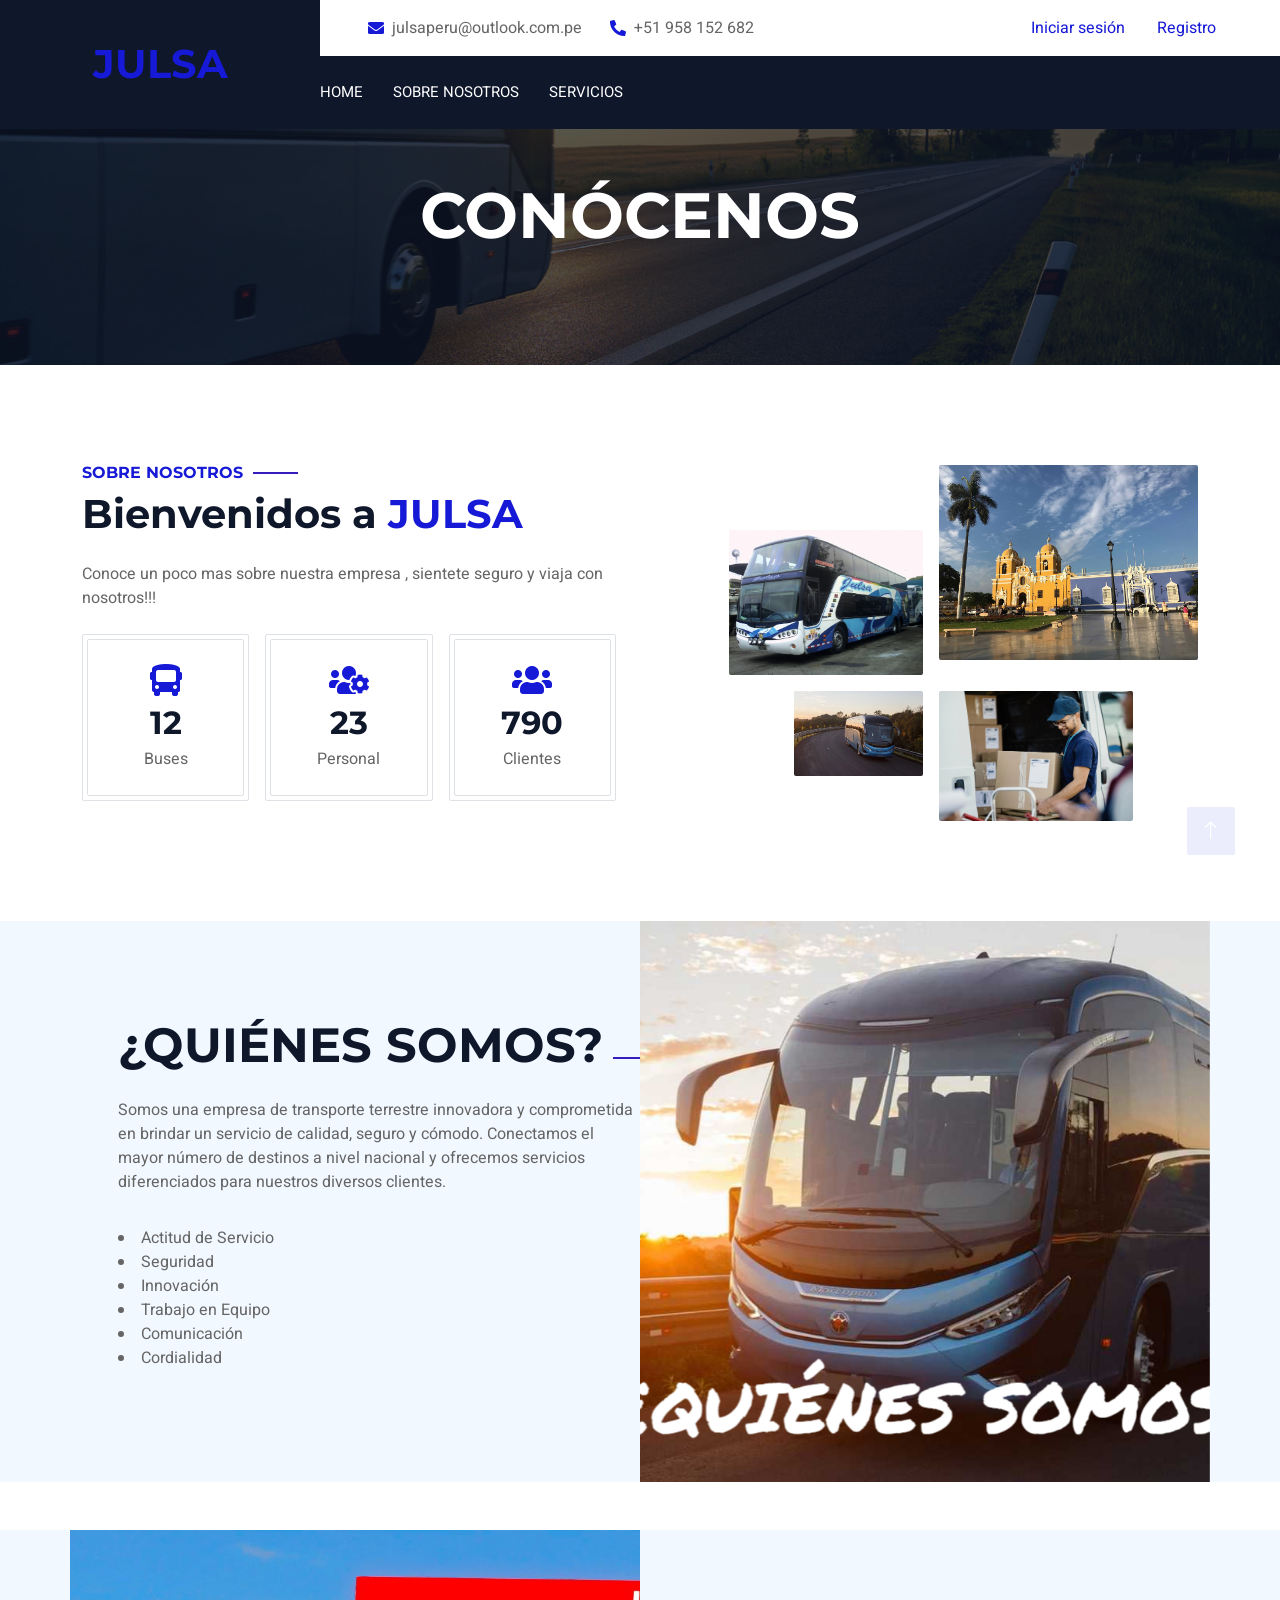
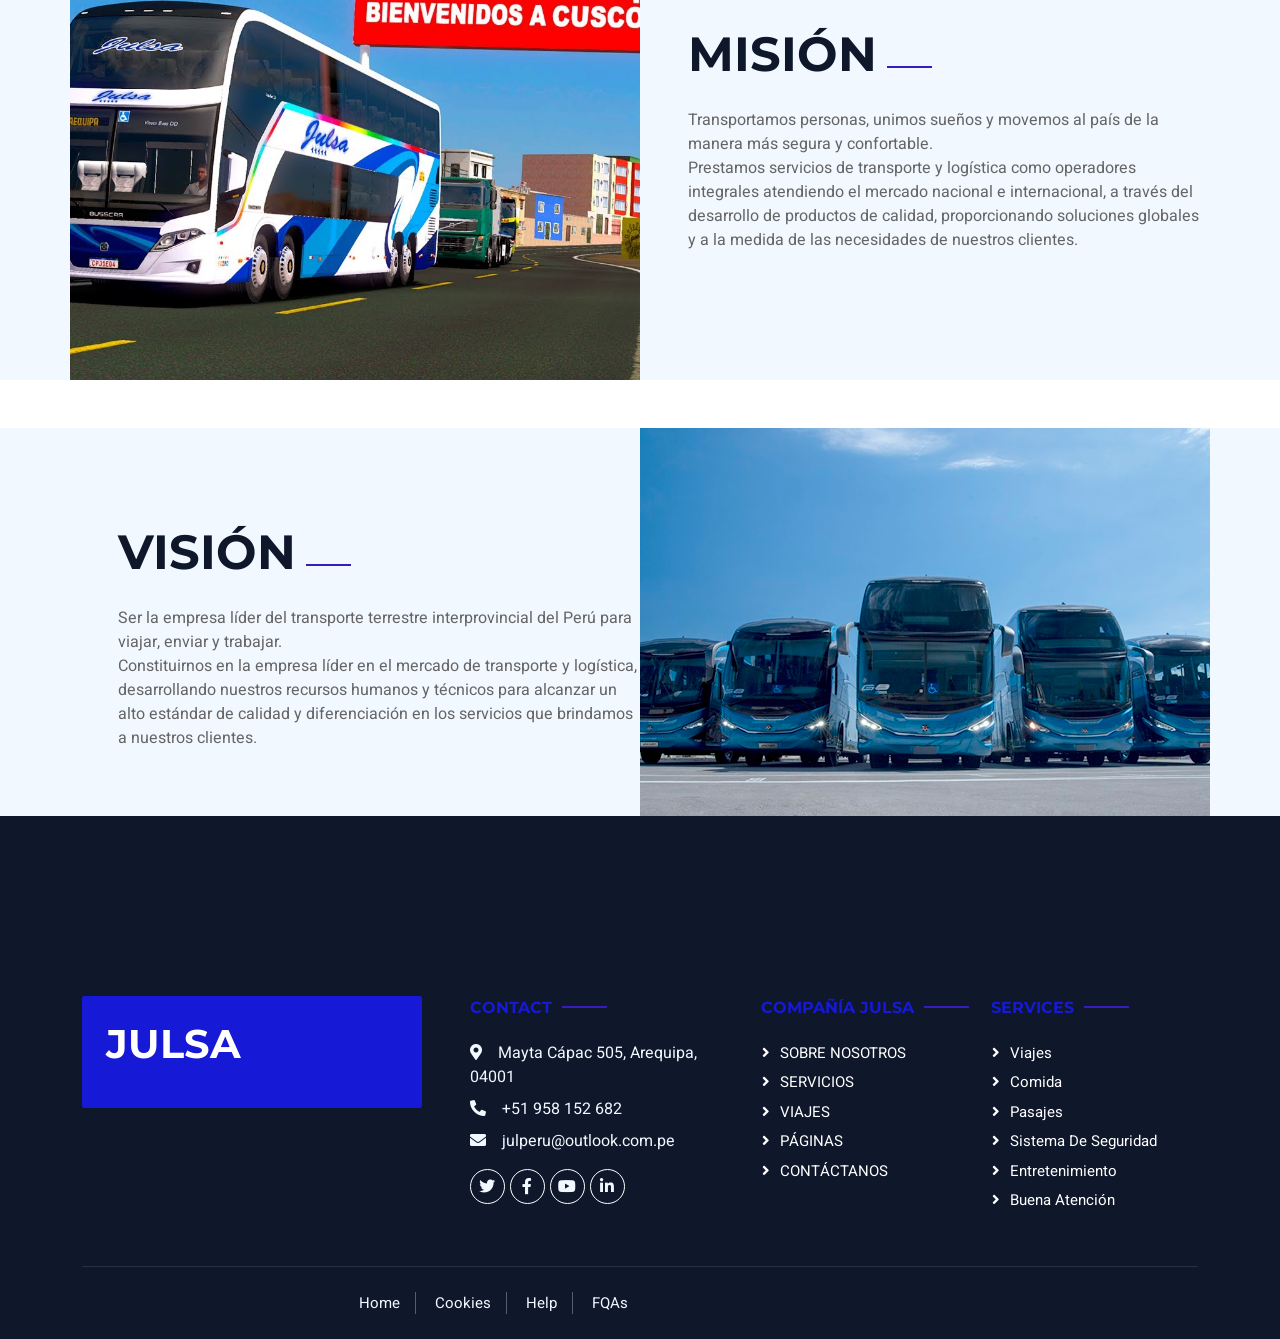
<file: about.html>
<!DOCTYPE html>
<html lang="en">

<head>
    <meta charset="utf-8">
    <title>Julsa - Empresa de Transportes</title>
    <meta content="width=device-width, initial-scale=1.0" name="viewport">
    <meta content="" name="keywords">
    <meta content="" name="description">

    <!-- Favicon -->
    <link href="img/favicon.ico" rel="icon">

    <!-- Google Web Fonts -->
    <link rel="preconnect" href="https://fonts.googleapis.com">
    <link rel="preconnect" href="https://fonts.gstatic.com" crossorigin>
    <link
        href="https://fonts.googleapis.com/css2?family=Heebo:wght@400;500;600;700&family=Montserrat:wght@400;500;600;700&display=swap"
        rel="stylesheet">

    <!-- Icon Font Stylesheet -->
    <link href="https://cdnjs.cloudflare.com/ajax/libs/font-awesome/5.10.0/css/all.min.css" rel="stylesheet">
    <link href="https://cdn.jsdelivr.net/npm/bootstrap-icons@1.4.1/font/bootstrap-icons.css" rel="stylesheet">

    <!-- Libraries Stylesheet -->
    <link href="lib/animate/animate.min.css" rel="stylesheet">
    <link href="lib/owlcarousel/assets/owl.carousel.min.css" rel="stylesheet">
    <link href="lib/tempusdominus/css/tempusdominus-bootstrap-4.min.css" rel="stylesheet" />

    <!-- Customized Bootstrap Stylesheet -->
    <link href="css/bootstrap.min.css" rel="stylesheet">

    <!-- Template Stylesheet -->
    <link href="css/style.css" rel="stylesheet">
</head>

<body>
    <div class="container-xxl bg-white p-0">
        <!-- Spinner Start -->
        <div id="spinner"
            class="show bg-white position-fixed translate-middle w-100 vh-100 top-50 start-50 d-flex align-items-center justify-content-center">
            <div class="spinner-border text-primary" style="width: 3rem; height: 3rem;" role="status">
                <span class="sr-only">Loading...</span>
            </div>
        </div>
        <!-- Spinner End -->

        <!-- Header Start -->
        <div class="container-fluid bg-dark px-0">
            <div class="row gx-0">
                <div class="col-lg-3 bg-dark d-none d-lg-block">
                    <a href="index.html"
                        class="navbar-brand w-100 h-100 m-0 p-0 d-flex align-items-center justify-content-center">
                        <h1 class="m-0 text-primary text-uppercase">Julsa</h1>
                    </a>
                </div>
                <div class="col-lg-9">
                    <div class="row gx-0 bg-white d-none d-lg-flex">
                        <div class="col-lg-7 px-5 text-start">
                            <div class="h-100 d-inline-flex align-items-center py-2 me-4">
                                <i class="fa fa-envelope text-primary me-2"></i>
                                <p class="mb-0">julsaperu@outlook.com.pe</p>
                            </div>
                            <div class="h-100 d-inline-flex align-items-center py-2">
                                <i class="fa fa-phone-alt text-primary me-2"></i>
                                <p class="mb-0">+51 958 152 682</p>
                            </div>
                        </div>
                        <div class="col-lg-5 px-5 text-end">
                            <div class="d-inline-flex align-items-center py-2">
                                <a href="login.html" class="nav-item nav-link">Iniciar sesión</a>
                                <a href="register.html" class="nav-item nav-link">Registro</a>
                            </div>
                        </div>
                    </div>
                    <nav class="navbar navbar-expand-lg bg-dark navbar-dark p-3 p-lg-0">
                        <a href="index.html" class="navbar-brand d-block d-lg-none">
                            <h1 class="m-0 text-primary text-uppercase">Julsa</h1>
                        </a>
                        <button type="button" class="navbar-toggler" data-bs-toggle="collapse"
                            data-bs-target="#navbarCollapse">
                            <span class="navbar-toggler-icon"></span>
                        </button>
                        <div class="collapse navbar-collapse justify-content-between" id="navbarCollapse">
                            <div class="navbar-nav mr-auto py-0">
                                <a href="index.html" class="nav-item nav-link ">Home</a>
                                <a href="about.html" class="nav-item nav-link">Sobre nosotros</a>
                                <a href="service.html" class="nav-item nav-link">Servicios</a>
                                
                            </div>

                        </div>
                    </nav>
                </div>
            </div>
        </div>
        <!-- Header End -->


        <!-- Page Header Start -->
        <div class="container-fluid page-header mb-5 p-0" style="background-image: url(img/carousel-1.jpg);">
            <div class="container-fluid page-header-inner py-5">
                <div class="container text-center pb-5">
                    <h1 class="display-3 text-white mb-3 animated slideInDown">CONÓCENOS</h1>
                    <nav aria-label="breadcrumb">
                     
                    </nav>
                </div>
            </div>
        </div>
        <!-- Page Header End -->

        <!-- About Start -->
        <div class="container-xxl py-5">
            <div class="container">
                <div class="row g-5 align-items-center">
                    <div class="col-lg-6">
                        <h6 class="section-title text-start text-primary text-uppercase">Sobre nosotros</h6>
                        <h1 class="mb-4">Bienvenidos a <span class="text-primary text-uppercase">Julsa</span></h1>
                        <p class="mb-4">Conoce un poco mas sobre nuestra empresa , sientete seguro y viaja con
                            nosotros!!!</p>
                        <div class="row g-3 pb-4">
                            <div class="col-sm-4 wow fadeIn" data-wow-delay="0.1s">
                                <div class="border rounded p-1">
                                    <div class="border rounded text-center p-4">
                                        <i class="fa fa-bus fa-2x text-primary mb-2"></i>
                                        <h2 class="mb-1" data-toggle="counter-up">18</h2>
                                        <p class="mb-0">Buses</p>
                                    </div>
                                </div>
                            </div>
                            <div class="col-sm-4 wow fadeIn" data-wow-delay="0.3s">
                                <div class="border rounded p-1">
                                    <div class="border rounded text-center p-4">
                                        <i class="fa fa-users-cog fa-2x text-primary mb-2"></i>
                                        <h2 class="mb-1" data-toggle="counter-up">36</h2>
                                        <p class="mb-0">Personal</p>
                                    </div>
                                </div>
                            </div>
                            <div class="col-sm-4 wow fadeIn" data-wow-delay="0.5s">
                                <div class="border rounded p-1">
                                    <div class="border rounded text-center p-4">
                                        <i class="fa fa-users fa-2x text-primary mb-2"></i>
                                        <h2 class="mb-1" data-toggle="counter-up">1234</h2>
                                        <p class="mb-0">Clientes</p>
                                    </div>
                                </div>
                            </div>
                        </div>

                    </div>
                    <div class="col-lg-6">
                        <div class="row g-3">
                            <div class="col-6 text-end">
                                <img class="img-fluid rounded w-75 wow zoomIn" data-wow-delay="0.1s"
                                    src="img/julsa1.jpg" style="margin-top: 25%;">
                            </div>
                            <div class="col-6 text-start">
                                <img class="img-fluid rounded w-100 wow zoomIn" data-wow-delay="0.3s"
                                    src="img/about-3.jpg">
                            </div>
                            <div class="col-6 text-end">
                                <img class="img-fluid rounded w-50 wow zoomIn" data-wow-delay="0.5s"
                                    src="img/julsa3.jpg">
                            </div>
                            <div class="col-6 text-start">
                                <img class="img-fluid rounded w-75 wow zoomIn" data-wow-delay="0.7s"
                                    src="img/julsa4.jpg">
                            </div>
                        </div>
                    </div>
                </div>
            </div>
        </div>
        <!-- About End -->


        <!-- Quote Start -->
        <div class="container-fluid bg-light overflow-hidden my-5 px-lg-0">
            <div class="container quote px-lg-0">
                <div class="row g-0 mx-lg-0">

                    <div class="col-lg-6 quote-text py-5 wow fadeIn" data-wow-delay="0.5s">
                        <div class="p-lg-5 pe-lg-0">
                            <div class="section-title text-start">
                                <h1 class="display-5 mb-4">¿QUIÉNES SOMOS?</h1>
                            </div>
                            <p class="mb-4 pb-2">Somos una empresa de transporte terrestre innovadora y comprometida en
                                brindar un servicio de calidad, seguro y cómodo.
                                Conectamos el mayor número de destinos a nivel nacional y ofrecemos servicios
                                diferenciados para nuestros diversos clientes.
                                <li>Actitud de Servicio</li>
                                <li>Seguridad</li>
                                <li>Innovación</li>
                                <li>Trabajo en Equipo</li>
                                <li>Comunicación</li>
                                <li>Cordialidad</li>
                            </p>

                        </div>
                    </div>
                    <div class="col-lg-6 ps-lg-0" style="min-height: 400px;">
                        <div class="position-relative h-100">
                            <img class="position-absolute img-fluid w-100 h-100" src="img/quienes.png"
                                style="object-fit: cover;" alt="">
                        </div>
                    </div>
                </div>
            </div>
        </div>
        <!-- Quote End -->

        <!-- Quote Start -->
        <div class="container-fluid bg-light overflow-hidden my-5 px-lg-0">
            <div class="container quote px-lg-0">
                <div class="row g-0 mx-lg-0">
                    <div class="col-lg-6 ps-lg-0" style="min-height: 400px;">
                        <div class="position-relative h-100">
                            <img class="position-absolute img-fluid w-100 h-100" src="img/MISION.jpg" style="object-fit: cover;"
                                alt="">
                        </div>
                    </div>
                    <div class="col-lg-6 quote-text py-5 wow fadeIn" data-wow-delay="0.5s">
                        <div class="p-lg-5 pe-lg-0">
                            <div class="section-title text-start">
                                <h1 class="display-5 mb-4">MISIÓN</h1>
                            </div>
                            <p class="mb-4 pb-2">Transportamos personas, unimos sueños y movemos al país de la manera
                                más segura y confortable.</br>
                                Prestamos servicios de transporte y logística como operadores integrales atendiendo el
                                mercado nacional e internacional,
                                a través del desarrollo de productos de calidad, proporcionando soluciones globales y a
                                la medida de las necesidades de nuestros clientes.

                            </p>

                        </div>
                    </div>
                </div>
            </div>
        </div>
        <!-- Quote End -->

        <!-- Quote Start -->
        <div class="container-fluid bg-light overflow-hidden my-5 px-lg-0">
            <div class="container quote px-lg-0">
                <div class="row g-0 mx-lg-0">

                    <div class="col-lg-6 quote-text py-5 wow fadeIn" data-wow-delay="0.5s">
                        <div class="p-lg-5 pe-lg-0">
                            <div class="section-title text-start">
                                <h1 class="display-5 mb-4">VISIÓN</h1>
                            </div>
                            <p class="mb-4 pb-2">Ser la empresa líder del transporte terrestre interprovincial del Perú
                                para viajar, enviar y trabajar.</br>
                                Constituirnos en la empresa líder en el mercado de transporte y logística, desarrollando
                                nuestros recursos humanos y técnicos
                                para alcanzar un alto estándar de calidad y diferenciación en los servicios que
                                brindamos a nuestros clientes.</p>

                            </p>

                        </div>
                    </div>
                    <div class="col-lg-6 ps-lg-0" style="min-height: 400px;">
                        <div class="position-relative h-100">
                            <img class="position-absolute img-fluid w-100 h-100" src="img/VISION.jpg"
                                style="object-fit: cover;" alt="">
                        </div>
                    </div>
                </div>
            </div>
        </div>
        <!-- Quote End -->


        <!-- Footer Start -->
        <div class="container-fluid bg-dark text-light footer wow fadeIn" data-wow-delay="0.1s">
            <div class="container pb-5">
                <div class="row g-5">
                    <div class="col-md-6 col-lg-4">
                        <div class="bg-primary rounded p-4">
                            <a href="index.html"><h1 class="text-white text-uppercase mb-3">Julsa</h1></a>
                        </div>
                    </div>
                    <div class="col-md-6 col-lg-3">
                        <h6 class="section-title text-start text-primary text-uppercase mb-4">Contact</h6>
                        <p class="mb-2"><i class="fa fa-map-marker-alt me-3"></i>Mayta Cápac 505, Arequipa, 04001</p>
                        <p class="mb-2"><i class="fa fa-phone-alt me-3"></i>+51 958 152 682</p>
                        <p class="mb-2"><i class="fa fa-envelope me-3"></i>julperu@outlook.com.pe</p>
                        <div class="d-flex pt-2">
                            <a class="btn btn-outline-light btn-social" href=""><i class="fab fa-twitter"></i></a>
                            <a class="btn btn-outline-light btn-social" href=""><i class="fab fa-facebook-f"></i></a>
                            <a class="btn btn-outline-light btn-social" href=""><i class="fab fa-youtube"></i></a>
                            <a class="btn btn-outline-light btn-social" href=""><i class="fab fa-linkedin-in"></i></a>
                        </div>
                    </div>
                    <div class="col-lg-5 col-md-12">
                        <div class="row gy-5 g-4">
                            <div class="col-md-6">
                                <h6 class="section-title text-start text-primary text-uppercase mb-4">Compañía Julsa</h6>
                                <a class="btn btn-link" href="">SOBRE NOSOTROS</a>
                                <a class="btn btn-link" href="">SERVICIOS</a>
                                <a class="btn btn-link" href="">VIAJES</a>
                                <a class="btn btn-link" href="">PÁGINAS</a>
                                <a class="btn btn-link" href="">CONTÁCTANOS</a>
                            </div>
                            <div class="col-md-6">
                                <h6 class="section-title text-start text-primary text-uppercase mb-4">Services</h6>
                                <a class="btn btn-link" href="">Viajes</a>
                                <a class="btn btn-link" href="">Comida</a>
                                <a class="btn btn-link" href="">Pasajes</a>
                                <a class="btn btn-link" href="">Sistema de seguridad</a>
                                <a class="btn btn-link" href="">Entretenimiento</a>
                                <a class="btn btn-link" href="">Buena atención</a>
                            </div>
                        </div>
                    </div>
                </div>
            </div>
            <div class="container">
                <div class="copyright">
                    <div class="row">
                        <!---<div class="col-md-6 text-center text-md-start mb-3 mb-md-0">
                            &copy; <a class="border-bottom" href="#">Your Site Name</a>, All Right Reserved. 
							
							<-- This template is free as long as you keep the footer author’s credit link/attribution link/backlink. If you'd like to use the template without the footer author’s credit link/attribution link/backlink, you can purchase the Credit Removal License from "https://htmlcodex.com/credit-removal". Thank you for your support. ->
							Designed By <a class="border-bottom" href="https://htmlcodex.com">HTML Codex</a>
                            <br>Distributed By: <a class="border-bottom" href="https://themewagon.com" target="_blank">ThemeWagon</a>
                        </div>--->
                        <div class="col-md-6 text-center text-md-end">
                            <div class="footer-menu">
                                <a href="">Home</a>
                                <a href="">Cookies</a>
                                <a href="">Help</a>
                                <a href="">FQAs</a>
                            </div>
                        </div>
                    </div>
                </div>
            </div>
        </div>
        <!-- Footer End -->


        <!-- Back to Top -->
        <a href="#" class="btn btn-lg btn-primary btn-lg-square back-to-top"><i class="bi bi-arrow-up"></i></a>
    </div>

    <!-- JavaScript Libraries -->
    <script src="https://code.jquery.com/jquery-3.4.1.min.js"></script>
    <script src="https://cdn.jsdelivr.net/npm/bootstrap@5.0.0/dist/js/bootstrap.bundle.min.js"></script>
    <script src="lib/wow/wow.min.js"></script>
    <script src="lib/easing/easing.min.js"></script>
    <script src="lib/waypoints/waypoints.min.js"></script>
    <script src="lib/counterup/counterup.min.js"></script>
    <script src="lib/owlcarousel/owl.carousel.min.js"></script>
    <script src="lib/tempusdominus/js/moment.min.js"></script>
    <script src="lib/tempusdominus/js/moment-timezone.min.js"></script>
    <script src="lib/tempusdominus/js/tempusdominus-bootstrap-4.min.js"></script>

    <!-- Template Javascript -->
    <script src="js/main.js"></script>
</body>

</html>
</file>
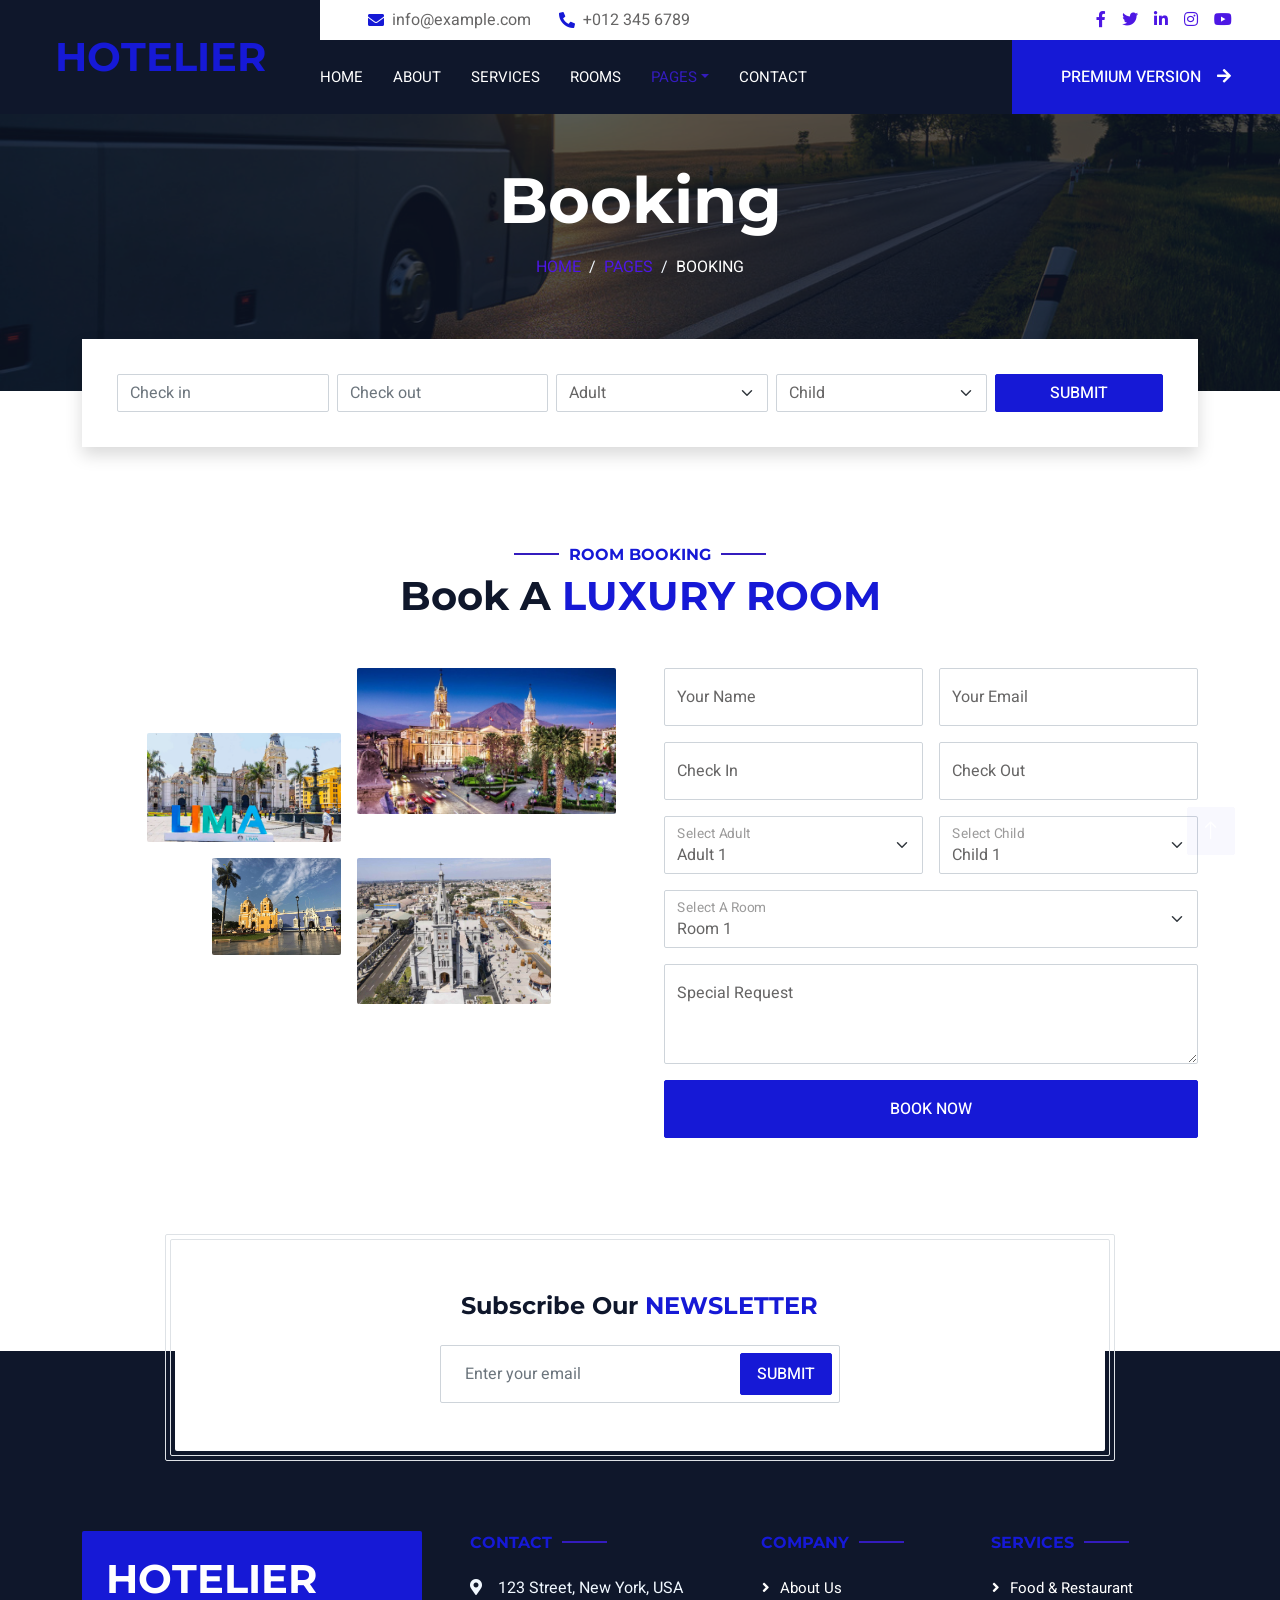
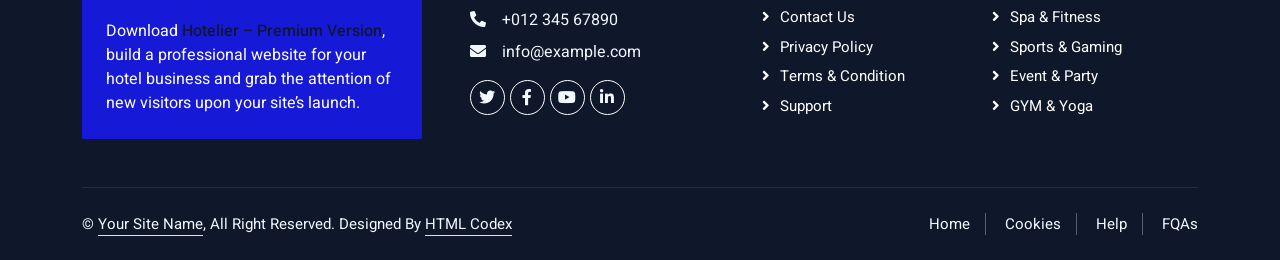
<file: booking.html>
<!DOCTYPE html>
<html lang="en">

<head>
    <meta charset="utf-8">
    <title>Hotelier - Hotel HTML Template</title>
    <meta content="width=device-width, initial-scale=1.0" name="viewport">
    <meta content="" name="keywords">
    <meta content="" name="description">

    <!-- Favicon -->
    <link href="img/favicon.ico" rel="icon">

    <!-- Google Web Fonts -->
    <link rel="preconnect" href="https://fonts.googleapis.com">
    <link rel="preconnect" href="https://fonts.gstatic.com" crossorigin>
    <link href="https://fonts.googleapis.com/css2?family=Heebo:wght@400;500;600;700&family=Montserrat:wght@400;500;600;700&display=swap" rel="stylesheet">  

    <!-- Icon Font Stylesheet -->
    <link href="https://cdnjs.cloudflare.com/ajax/libs/font-awesome/5.10.0/css/all.min.css" rel="stylesheet">
    <link href="https://cdn.jsdelivr.net/npm/bootstrap-icons@1.4.1/font/bootstrap-icons.css" rel="stylesheet">

    <!-- Libraries Stylesheet -->
    <link href="lib/animate/animate.min.css" rel="stylesheet">
    <link href="lib/owlcarousel/assets/owl.carousel.min.css" rel="stylesheet">
    <link href="lib/tempusdominus/css/tempusdominus-bootstrap-4.min.css" rel="stylesheet" />

    <!-- Customized Bootstrap Stylesheet -->
    <link href="css/bootstrap.min.css" rel="stylesheet">

    <!-- Template Stylesheet -->
    <link href="css/style.css" rel="stylesheet">
</head>

<body>
    <div class="container-xxl bg-white p-0">
        <!-- Spinner Start -->
        <div id="spinner" class="show bg-white position-fixed translate-middle w-100 vh-100 top-50 start-50 d-flex align-items-center justify-content-center">
            <div class="spinner-border text-primary" style="width: 3rem; height: 3rem;" role="status">
                <span class="sr-only">Loading...</span>
            </div>
        </div>
        <!-- Spinner End -->

        <!-- Header Start -->
        <div class="container-fluid bg-dark px-0">
            <div class="row gx-0">
                <div class="col-lg-3 bg-dark d-none d-lg-block">
                    <a href="index.html" class="navbar-brand w-100 h-100 m-0 p-0 d-flex align-items-center justify-content-center">
                        <h1 class="m-0 text-primary text-uppercase">Hotelier</h1>
                    </a>
                </div>
                <div class="col-lg-9">
                    <div class="row gx-0 bg-white d-none d-lg-flex">
                        <div class="col-lg-7 px-5 text-start">
                            <div class="h-100 d-inline-flex align-items-center py-2 me-4">
                                <i class="fa fa-envelope text-primary me-2"></i>
                                <p class="mb-0">info@example.com</p>
                            </div>
                            <div class="h-100 d-inline-flex align-items-center py-2">
                                <i class="fa fa-phone-alt text-primary me-2"></i>
                                <p class="mb-0">+012 345 6789</p>
                            </div>
                        </div>
                        <div class="col-lg-5 px-5 text-end">
                            <div class="d-inline-flex align-items-center py-2">
                                <a class="me-3" href=""><i class="fab fa-facebook-f"></i></a>
                                <a class="me-3" href=""><i class="fab fa-twitter"></i></a>
                                <a class="me-3" href=""><i class="fab fa-linkedin-in"></i></a>
                                <a class="me-3" href=""><i class="fab fa-instagram"></i></a>
                                <a class="" href=""><i class="fab fa-youtube"></i></a>
                            </div>
                        </div>
                    </div>
                    <nav class="navbar navbar-expand-lg bg-dark navbar-dark p-3 p-lg-0">
                        <a href="index.html" class="navbar-brand d-block d-lg-none">
                            <h1 class="m-0 text-primary text-uppercase">Hotelier</h1>
                        </a>
                        <button type="button" class="navbar-toggler" data-bs-toggle="collapse" data-bs-target="#navbarCollapse">
                            <span class="navbar-toggler-icon"></span>
                        </button>
                        <div class="collapse navbar-collapse justify-content-between" id="navbarCollapse">
                            <div class="navbar-nav mr-auto py-0">
                                <a href="index.html" class="nav-item nav-link">Home</a>
                                <a href="about.html" class="nav-item nav-link">About</a>
                                <a href="service.html" class="nav-item nav-link">Services</a>
                                <a href="room.html" class="nav-item nav-link">Rooms</a>
                                <div class="nav-item dropdown">
                                    <a href="#" class="nav-link dropdown-toggle active" data-bs-toggle="dropdown">Pages</a>
                                    <div class="dropdown-menu rounded-0 m-0">
                                        <a href="booking.html" class="dropdown-item active">Booking</a>
                                        <a href="team.html" class="dropdown-item">Our Team</a>
                                        <a href="testimonial.html" class="dropdown-item">Testimonial</a>
                                    </div>
                                </div>
                                <a href="contact.html" class="nav-item nav-link">Contact</a>
                            </div>
                            <a href="https://htmlcodex.com/hotel-html-template-pro" class="btn btn-primary rounded-0 py-4 px-md-5 d-none d-lg-block">Premium Version<i class="fa fa-arrow-right ms-3"></i></a>
                        </div>
                    </nav>
                </div>
            </div>
        </div>
        <!-- Header End -->


        <!-- Page Header Start -->
        <div class="container-fluid page-header mb-5 p-0" style="background-image: url(img/carousel-1.jpg);">
            <div class="container-fluid page-header-inner py-5">
                <div class="container text-center pb-5">
                    <h1 class="display-3 text-white mb-3 animated slideInDown">Booking</h1>
                    <nav aria-label="breadcrumb">
                        <ol class="breadcrumb justify-content-center text-uppercase">
                            <li class="breadcrumb-item"><a href="#">Home</a></li>
                            <li class="breadcrumb-item"><a href="#">Pages</a></li>
                            <li class="breadcrumb-item text-white active" aria-current="page">Booking</li>
                        </ol>
                    </nav>
                </div>
            </div>
        </div>
        <!-- Page Header End -->


        <!-- Booking Start -->
        <div class="container-fluid booking pb-5 wow fadeIn" data-wow-delay="0.1s">
            <div class="container">
                <div class="bg-white shadow" style="padding: 35px;">
                    <div class="row g-2">
                        <div class="col-md-10">
                            <div class="row g-2">
                                <div class="col-md-3">
                                    <div class="date" id="date1" data-target-input="nearest">
                                        <input type="text" class="form-control datetimepicker-input"
                                            placeholder="Check in" data-target="#date1" data-toggle="datetimepicker" />
                                    </div>
                                </div>
                                <div class="col-md-3">
                                    <div class="date" id="date2" data-target-input="nearest">
                                        <input type="text" class="form-control datetimepicker-input" placeholder="Check out" data-target="#date2" data-toggle="datetimepicker"/>
                                    </div>
                                </div>
                                <div class="col-md-3">
                                    <select class="form-select">
                                        <option selected>Adult</option>
                                        <option value="1">Adult 1</option>
                                        <option value="2">Adult 2</option>
                                        <option value="3">Adult 3</option>
                                    </select>
                                </div>
                                <div class="col-md-3">
                                    <select class="form-select">
                                        <option selected>Child</option>
                                        <option value="1">Child 1</option>
                                        <option value="2">Child 2</option>
                                        <option value="3">Child 3</option>
                                    </select>
                                </div>
                            </div>
                        </div>
                        <div class="col-md-2">
                            <button class="btn btn-primary w-100">Submit</button>
                        </div>
                    </div>
                </div>
            </div>
        </div>
        <!-- Booking End -->


        <!-- Booking Start -->
        <div class="container-xxl py-5">
            <div class="container">
                <div class="text-center wow fadeInUp" data-wow-delay="0.1s">
                    <h6 class="section-title text-center text-primary text-uppercase">Room Booking</h6>
                    <h1 class="mb-5">Book A <span class="text-primary text-uppercase">Luxury Room</span></h1>
                </div>
                <div class="row g-5">
                    <div class="col-lg-6">
                        <div class="row g-3">
                            <div class="col-6 text-end">
                                <img class="img-fluid rounded w-75 wow zoomIn" data-wow-delay="0.1s" src="img/about-1.jpg" style="margin-top: 25%;">
                            </div>
                            <div class="col-6 text-start">
                                <img class="img-fluid rounded w-100 wow zoomIn" data-wow-delay="0.3s" src="img/about-2.jpg">
                            </div>
                            <div class="col-6 text-end">
                                <img class="img-fluid rounded w-50 wow zoomIn" data-wow-delay="0.5s" src="img/about-3.jpg">
                            </div>
                            <div class="col-6 text-start">
                                <img class="img-fluid rounded w-75 wow zoomIn" data-wow-delay="0.7s" src="img/about-4.jpg">
                            </div>
                        </div>
                    </div>
                    <div class="col-lg-6">
                        <div class="wow fadeInUp" data-wow-delay="0.2s">
                            <form>
                                <div class="row g-3">
                                    <div class="col-md-6">
                                        <div class="form-floating">
                                            <input type="text" class="form-control" id="name" placeholder="Your Name">
                                            <label for="name">Your Name</label>
                                        </div>
                                    </div>
                                    <div class="col-md-6">
                                        <div class="form-floating">
                                            <input type="email" class="form-control" id="email" placeholder="Your Email">
                                            <label for="email">Your Email</label>
                                        </div>
                                    </div>
                                    <div class="col-md-6">
                                        <div class="form-floating date" id="date3" data-target-input="nearest">
                                            <input type="text" class="form-control datetimepicker-input" id="checkin" placeholder="Check In" data-target="#date3" data-toggle="datetimepicker" />
                                            <label for="checkin">Check In</label>
                                        </div>
                                    </div>
                                    <div class="col-md-6">
                                        <div class="form-floating date" id="date4" data-target-input="nearest">
                                            <input type="text" class="form-control datetimepicker-input" id="checkout" placeholder="Check Out" data-target="#date4" data-toggle="datetimepicker" />
                                            <label for="checkout">Check Out</label>
                                        </div>
                                    </div>
                                    <div class="col-md-6">
                                        <div class="form-floating">
                                            <select class="form-select" id="select1">
                                              <option value="1">Adult 1</option>
                                              <option value="2">Adult 2</option>
                                              <option value="3">Adult 3</option>
                                            </select>
                                            <label for="select1">Select Adult</label>
                                          </div>
                                    </div>
                                    <div class="col-md-6">
                                        <div class="form-floating">
                                            <select class="form-select" id="select2">
                                              <option value="1">Child 1</option>
                                              <option value="2">Child 2</option>
                                              <option value="3">Child 3</option>
                                            </select>
                                            <label for="select2">Select Child</label>
                                          </div>
                                    </div>
                                    <div class="col-12">
                                        <div class="form-floating">
                                            <select class="form-select" id="select3">
                                              <option value="1">Room 1</option>
                                              <option value="2">Room 2</option>
                                              <option value="3">Room 3</option>
                                            </select>
                                            <label for="select3">Select A Room</label>
                                          </div>
                                    </div>
                                    <div class="col-12">
                                        <div class="form-floating">
                                            <textarea class="form-control" placeholder="Special Request" id="message" style="height: 100px"></textarea>
                                            <label for="message">Special Request</label>
                                        </div>
                                    </div>
                                    <div class="col-12">
                                        <button class="btn btn-primary w-100 py-3" type="submit">Book Now</button>
                                    </div>
                                </div>
                            </form>
                        </div>
                    </div>
                </div>
            </div>
        </div>
        <!-- Booking End -->


        <!-- Newsletter Start -->
        <div class="container newsletter mt-5 wow fadeIn" data-wow-delay="0.1s">
            <div class="row justify-content-center">
                <div class="col-lg-10 border rounded p-1">
                    <div class="border rounded text-center p-1">
                        <div class="bg-white rounded text-center p-5">
                            <h4 class="mb-4">Subscribe Our <span class="text-primary text-uppercase">Newsletter</span></h4>
                            <div class="position-relative mx-auto" style="max-width: 400px;">
                                <input class="form-control w-100 py-3 ps-4 pe-5" type="text" placeholder="Enter your email">
                                <button type="button" class="btn btn-primary py-2 px-3 position-absolute top-0 end-0 mt-2 me-2">Submit</button>
                            </div>
                        </div>
                    </div>
                </div>
            </div>
        </div>
        <!-- Newsletter Start -->
        

        <!-- Footer Start -->
        <div class="container-fluid bg-dark text-light footer wow fadeIn" data-wow-delay="0.1s">
            <div class="container pb-5">
                <div class="row g-5">
                    <div class="col-md-6 col-lg-4">
                        <div class="bg-primary rounded p-4">
                            <a href="index.html"><h1 class="text-white text-uppercase mb-3">Hotelier</h1></a>
                            <p class="text-white mb-0">
								Download <a class="text-dark fw-medium" href="https://htmlcodex.com/hotel-html-template-pro">Hotelier – Premium Version</a>, build a professional website for your hotel business and grab the attention of new visitors upon your site’s launch.
							</p>
                        </div>
                    </div>
                    <div class="col-md-6 col-lg-3">
                        <h6 class="section-title text-start text-primary text-uppercase mb-4">Contact</h6>
                        <p class="mb-2"><i class="fa fa-map-marker-alt me-3"></i>123 Street, New York, USA</p>
                        <p class="mb-2"><i class="fa fa-phone-alt me-3"></i>+012 345 67890</p>
                        <p class="mb-2"><i class="fa fa-envelope me-3"></i>info@example.com</p>
                        <div class="d-flex pt-2">
                            <a class="btn btn-outline-light btn-social" href=""><i class="fab fa-twitter"></i></a>
                            <a class="btn btn-outline-light btn-social" href=""><i class="fab fa-facebook-f"></i></a>
                            <a class="btn btn-outline-light btn-social" href=""><i class="fab fa-youtube"></i></a>
                            <a class="btn btn-outline-light btn-social" href=""><i class="fab fa-linkedin-in"></i></a>
                        </div>
                    </div>
                    <div class="col-lg-5 col-md-12">
                        <div class="row gy-5 g-4">
                            <div class="col-md-6">
                                <h6 class="section-title text-start text-primary text-uppercase mb-4">Company</h6>
                                <a class="btn btn-link" href="">About Us</a>
                                <a class="btn btn-link" href="">Contact Us</a>
                                <a class="btn btn-link" href="">Privacy Policy</a>
                                <a class="btn btn-link" href="">Terms & Condition</a>
                                <a class="btn btn-link" href="">Support</a>
                            </div>
                            <div class="col-md-6">
                                <h6 class="section-title text-start text-primary text-uppercase mb-4">Services</h6>
                                <a class="btn btn-link" href="">Food & Restaurant</a>
                                <a class="btn btn-link" href="">Spa & Fitness</a>
                                <a class="btn btn-link" href="">Sports & Gaming</a>
                                <a class="btn btn-link" href="">Event & Party</a>
                                <a class="btn btn-link" href="">GYM & Yoga</a>
                            </div>
                        </div>
                    </div>
                </div>
            </div>
            <div class="container">
                <div class="copyright">
                    <div class="row">
                        <div class="col-md-6 text-center text-md-start mb-3 mb-md-0">
                            &copy; <a class="border-bottom" href="#">Your Site Name</a>, All Right Reserved. 
							
							<!--/*** This template is free as long as you keep the footer author’s credit link/attribution link/backlink. If you'd like to use the template without the footer author’s credit link/attribution link/backlink, you can purchase the Credit Removal License from "https://htmlcodex.com/credit-removal". Thank you for your support. ***/-->
							Designed By <a class="border-bottom" href="https://htmlcodex.com">HTML Codex</a>
                        </div>
                        <div class="col-md-6 text-center text-md-end">
                            <div class="footer-menu">
                                <a href="">Home</a>
                                <a href="">Cookies</a>
                                <a href="">Help</a>
                                <a href="">FQAs</a>
                            </div>
                        </div>
                    </div>
                </div>
            </div>
        </div>
        <!-- Footer End -->


        <!-- Back to Top -->
        <a href="#" class="btn btn-lg btn-primary btn-lg-square back-to-top"><i class="bi bi-arrow-up"></i></a>
    </div>

    <!-- JavaScript Libraries -->
    <script src="https://code.jquery.com/jquery-3.4.1.min.js"></script>
    <script src="https://cdn.jsdelivr.net/npm/bootstrap@5.0.0/dist/js/bootstrap.bundle.min.js"></script>
    <script src="lib/wow/wow.min.js"></script>
    <script src="lib/easing/easing.min.js"></script>
    <script src="lib/waypoints/waypoints.min.js"></script>
    <script src="lib/counterup/counterup.min.js"></script>
    <script src="lib/owlcarousel/owl.carousel.min.js"></script>
    <script src="lib/tempusdominus/js/moment.min.js"></script>
    <script src="lib/tempusdominus/js/moment-timezone.min.js"></script>
    <script src="lib/tempusdominus/js/tempusdominus-bootstrap-4.min.js"></script>

    <!-- Template Javascript -->
    <script src="js/main.js"></script>
</body>

</html>
</file>
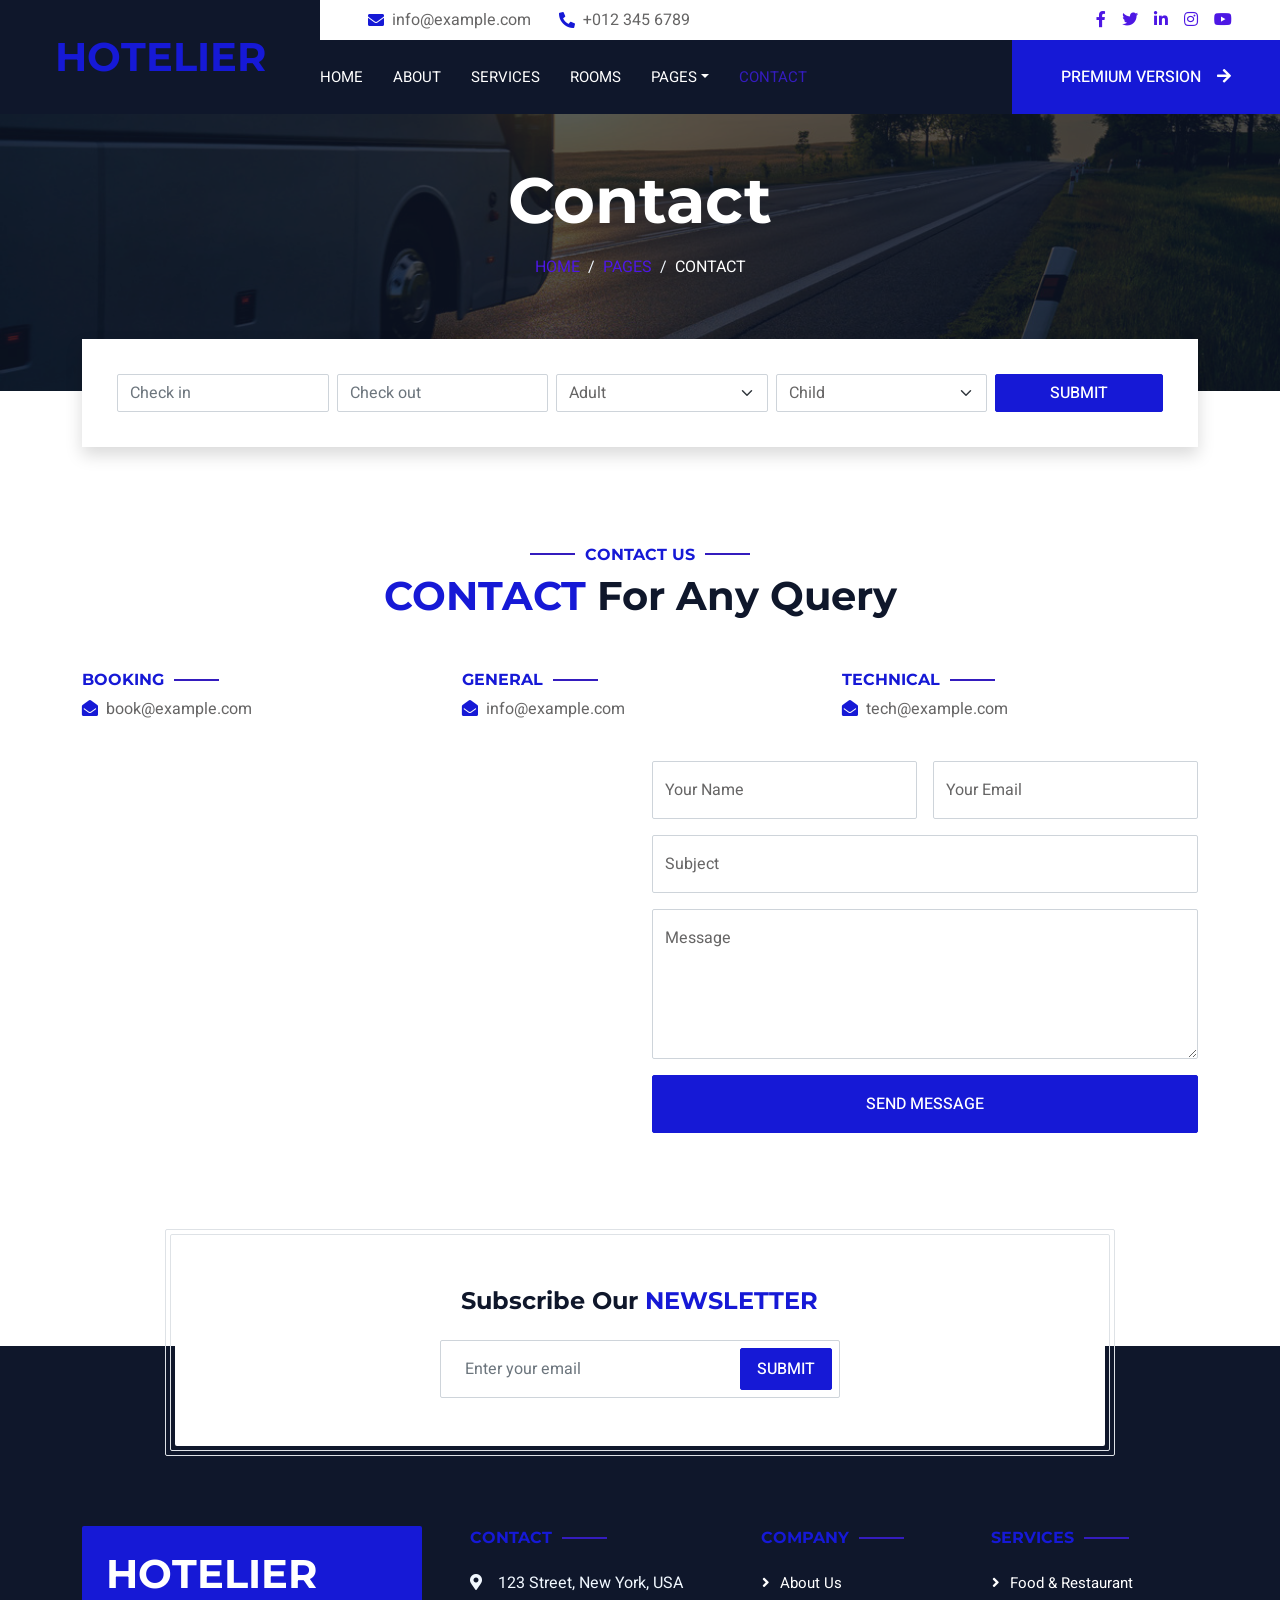
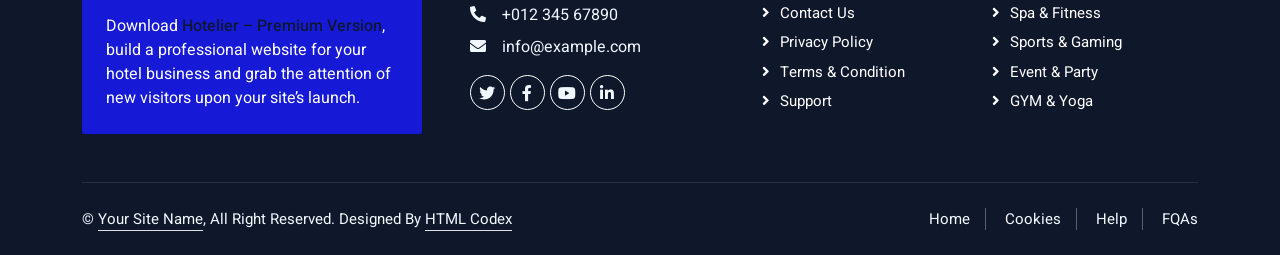
<file: contact.html>
<!DOCTYPE html>
<html lang="en">

<head>
    <meta charset="utf-8">
    <title>Hotelier - Hotel HTML Template</title>
    <meta content="width=device-width, initial-scale=1.0" name="viewport">
    <meta content="" name="keywords">
    <meta content="" name="description">

    <!-- Favicon -->
    <link href="img/favicon.ico" rel="icon">

    <!-- Google Web Fonts -->
    <link rel="preconnect" href="https://fonts.googleapis.com">
    <link rel="preconnect" href="https://fonts.gstatic.com" crossorigin>
    <link href="https://fonts.googleapis.com/css2?family=Heebo:wght@400;500;600;700&family=Montserrat:wght@400;500;600;700&display=swap" rel="stylesheet">  

    <!-- Icon Font Stylesheet -->
    <link href="https://cdnjs.cloudflare.com/ajax/libs/font-awesome/5.10.0/css/all.min.css" rel="stylesheet">
    <link href="https://cdn.jsdelivr.net/npm/bootstrap-icons@1.4.1/font/bootstrap-icons.css" rel="stylesheet">

    <!-- Libraries Stylesheet -->
    <link href="lib/animate/animate.min.css" rel="stylesheet">
    <link href="lib/owlcarousel/assets/owl.carousel.min.css" rel="stylesheet">
    <link href="lib/tempusdominus/css/tempusdominus-bootstrap-4.min.css" rel="stylesheet" />

    <!-- Customized Bootstrap Stylesheet -->
    <link href="css/bootstrap.min.css" rel="stylesheet">

    <!-- Template Stylesheet -->
    <link href="css/style.css" rel="stylesheet">
</head>

<body>
    <div class="container-xxl bg-white p-0">
        <!-- Spinner Start -->
        <div id="spinner" class="show bg-white position-fixed translate-middle w-100 vh-100 top-50 start-50 d-flex align-items-center justify-content-center">
            <div class="spinner-border text-primary" style="width: 3rem; height: 3rem;" role="status">
                <span class="sr-only">Loading...</span>
            </div>
        </div>
        <!-- Spinner End -->

        <!-- Header Start -->
        <div class="container-fluid bg-dark px-0">
            <div class="row gx-0">
                <div class="col-lg-3 bg-dark d-none d-lg-block">
                    <a href="index.html" class="navbar-brand w-100 h-100 m-0 p-0 d-flex align-items-center justify-content-center">
                        <h1 class="m-0 text-primary text-uppercase">Hotelier</h1>
                    </a>
                </div>
                <div class="col-lg-9">
                    <div class="row gx-0 bg-white d-none d-lg-flex">
                        <div class="col-lg-7 px-5 text-start">
                            <div class="h-100 d-inline-flex align-items-center py-2 me-4">
                                <i class="fa fa-envelope text-primary me-2"></i>
                                <p class="mb-0">info@example.com</p>
                            </div>
                            <div class="h-100 d-inline-flex align-items-center py-2">
                                <i class="fa fa-phone-alt text-primary me-2"></i>
                                <p class="mb-0">+012 345 6789</p>
                            </div>
                        </div>
                        <div class="col-lg-5 px-5 text-end">
                            <div class="d-inline-flex align-items-center py-2">
                                <a class="me-3" href=""><i class="fab fa-facebook-f"></i></a>
                                <a class="me-3" href=""><i class="fab fa-twitter"></i></a>
                                <a class="me-3" href=""><i class="fab fa-linkedin-in"></i></a>
                                <a class="me-3" href=""><i class="fab fa-instagram"></i></a>
                                <a class="" href=""><i class="fab fa-youtube"></i></a>
                            </div>
                        </div>
                    </div>
                    <nav class="navbar navbar-expand-lg bg-dark navbar-dark p-3 p-lg-0">
                        <a href="index.html" class="navbar-brand d-block d-lg-none">
                            <h1 class="m-0 text-primary text-uppercase">Hotelier</h1>
                        </a>
                        <button type="button" class="navbar-toggler" data-bs-toggle="collapse" data-bs-target="#navbarCollapse">
                            <span class="navbar-toggler-icon"></span>
                        </button>
                        <div class="collapse navbar-collapse justify-content-between" id="navbarCollapse">
                            <div class="navbar-nav mr-auto py-0">
                                <a href="index.html" class="nav-item nav-link">Home</a>
                                <a href="about.html" class="nav-item nav-link">About</a>
                                <a href="service.html" class="nav-item nav-link">Services</a>
                                <a href="room.html" class="nav-item nav-link">Rooms</a>
                                <div class="nav-item dropdown">
                                    <a href="#" class="nav-link dropdown-toggle" data-bs-toggle="dropdown">Pages</a>
                                    <div class="dropdown-menu rounded-0 m-0">
                                        <a href="booking.html" class="dropdown-item">Booking</a>
                                        <a href="team.html" class="dropdown-item">Our Team</a>
                                        <a href="testimonial.html" class="dropdown-item">Testimonial</a>
                                    </div>
                                </div>
                                <a href="contact.html" class="nav-item nav-link active">Contact</a>
                            </div>
                            <a href="https://htmlcodex.com/hotel-html-template-pro" class="btn btn-primary rounded-0 py-4 px-md-5 d-none d-lg-block">Premium Version<i class="fa fa-arrow-right ms-3"></i></a>
                        </div>
                    </nav>
                </div>
            </div>
        </div>
        <!-- Header End -->


        <!-- Page Header Start -->
        <div class="container-fluid page-header mb-5 p-0" style="background-image: url(img/carousel-1.jpg);">
            <div class="container-fluid page-header-inner py-5">
                <div class="container text-center pb-5">
                    <h1 class="display-3 text-white mb-3 animated slideInDown">Contact</h1>
                    <nav aria-label="breadcrumb">
                        <ol class="breadcrumb justify-content-center text-uppercase">
                            <li class="breadcrumb-item"><a href="#">Home</a></li>
                            <li class="breadcrumb-item"><a href="#">Pages</a></li>
                            <li class="breadcrumb-item text-white active" aria-current="page">Contact</li>
                        </ol>
                    </nav>
                </div>
            </div>
        </div>
        <!-- Page Header End -->


        <!-- Booking Start -->
        <div class="container-fluid booking pb-5 wow fadeIn" data-wow-delay="0.1s">
            <div class="container">
                <div class="bg-white shadow" style="padding: 35px;">
                    <div class="row g-2">
                        <div class="col-md-10">
                            <div class="row g-2">
                                <div class="col-md-3">
                                    <div class="date" id="date1" data-target-input="nearest">
                                        <input type="text" class="form-control datetimepicker-input"
                                            placeholder="Check in" data-target="#date1" data-toggle="datetimepicker" />
                                    </div>
                                </div>
                                <div class="col-md-3">
                                    <div class="date" id="date2" data-target-input="nearest">
                                        <input type="text" class="form-control datetimepicker-input" placeholder="Check out" data-target="#date2" data-toggle="datetimepicker"/>
                                    </div>
                                </div>
                                <div class="col-md-3">
                                    <select class="form-select">
                                        <option selected>Adult</option>
                                        <option value="1">Adult 1</option>
                                        <option value="2">Adult 2</option>
                                        <option value="3">Adult 3</option>
                                    </select>
                                </div>
                                <div class="col-md-3">
                                    <select class="form-select">
                                        <option selected>Child</option>
                                        <option value="1">Child 1</option>
                                        <option value="2">Child 2</option>
                                        <option value="3">Child 3</option>
                                    </select>
                                </div>
                            </div>
                        </div>
                        <div class="col-md-2">
                            <button class="btn btn-primary w-100">Submit</button>
                        </div>
                    </div>
                </div>
            </div>
        </div>
        <!-- Booking End -->


        <!-- Contact Start -->
        <div class="container-xxl py-5">
            <div class="container">
                <div class="text-center wow fadeInUp" data-wow-delay="0.1s">
                    <h6 class="section-title text-center text-primary text-uppercase">Contact Us</h6>
                    <h1 class="mb-5"><span class="text-primary text-uppercase">Contact</span> For Any Query</h1>
                </div>
                <div class="row g-4">
                    <div class="col-12">
                        <div class="row gy-4">
                            <div class="col-md-4">
                                <h6 class="section-title text-start text-primary text-uppercase">Booking</h6>
                                <p><i class="fa fa-envelope-open text-primary me-2"></i>book@example.com</p>
                            </div>
                            <div class="col-md-4">
                                <h6 class="section-title text-start text-primary text-uppercase">General</h6>
                                <p><i class="fa fa-envelope-open text-primary me-2"></i>info@example.com</p>
                            </div>
                            <div class="col-md-4">
                                <h6 class="section-title text-start text-primary text-uppercase">Technical</h6>
                                <p><i class="fa fa-envelope-open text-primary me-2"></i>tech@example.com</p>
                            </div>
                        </div>
                    </div>
                    <div class="col-md-6 wow fadeIn" data-wow-delay="0.1s">
                        <iframe class="position-relative rounded w-100 h-100"
                            src="https://www.google.com/maps/embed?pb=!1m18!1m12!1m3!1d3001156.4288297426!2d-78.01371936852176!3d42.72876761954724!2m3!1f0!2f0!3f0!3m2!1i1024!2i768!4f13.1!3m3!1m2!1s0x4ccc4bf0f123a5a9%3A0xddcfc6c1de189567!2sNew%20York%2C%20USA!5e0!3m2!1sen!2sbd!4v1603794290143!5m2!1sen!2sbd"
                            frameborder="0" style="min-height: 350px; border:0;" allowfullscreen="" aria-hidden="false"
                            tabindex="0"></iframe>
                    </div>
                    <div class="col-md-6">
                        <div class="wow fadeInUp" data-wow-delay="0.2s">
                            <form>
                                <div class="row g-3">
                                    <div class="col-md-6">
                                        <div class="form-floating">
                                            <input type="text" class="form-control" id="name" placeholder="Your Name">
                                            <label for="name">Your Name</label>
                                        </div>
                                    </div>
                                    <div class="col-md-6">
                                        <div class="form-floating">
                                            <input type="email" class="form-control" id="email" placeholder="Your Email">
                                            <label for="email">Your Email</label>
                                        </div>
                                    </div>
                                    <div class="col-12">
                                        <div class="form-floating">
                                            <input type="text" class="form-control" id="subject" placeholder="Subject">
                                            <label for="subject">Subject</label>
                                        </div>
                                    </div>
                                    <div class="col-12">
                                        <div class="form-floating">
                                            <textarea class="form-control" placeholder="Leave a message here" id="message" style="height: 150px"></textarea>
                                            <label for="message">Message</label>
                                        </div>
                                    </div>
                                    <div class="col-12">
                                        <button class="btn btn-primary w-100 py-3" type="submit">Send Message</button>
                                    </div>
                                </div>
                            </form>
                        </div>
                    </div>
                </div>
            </div>
        </div>
        <!-- Contact End -->


        <!-- Newsletter Start -->
        <div class="container newsletter mt-5 wow fadeIn" data-wow-delay="0.1s">
            <div class="row justify-content-center">
                <div class="col-lg-10 border rounded p-1">
                    <div class="border rounded text-center p-1">
                        <div class="bg-white rounded text-center p-5">
                            <h4 class="mb-4">Subscribe Our <span class="text-primary text-uppercase">Newsletter</span></h4>
                            <div class="position-relative mx-auto" style="max-width: 400px;">
                                <input class="form-control w-100 py-3 ps-4 pe-5" type="text" placeholder="Enter your email">
                                <button type="button" class="btn btn-primary py-2 px-3 position-absolute top-0 end-0 mt-2 me-2">Submit</button>
                            </div>
                        </div>
                    </div>
                </div>
            </div>
        </div>
        <!-- Newsletter Start -->
        

        <!-- Footer Start -->
        <div class="container-fluid bg-dark text-light footer wow fadeIn" data-wow-delay="0.1s">
            <div class="container pb-5">
                <div class="row g-5">
                    <div class="col-md-6 col-lg-4">
                        <div class="bg-primary rounded p-4">
                            <a href="index.html"><h1 class="text-white text-uppercase mb-3">Hotelier</h1></a>
                            <p class="text-white mb-0">
								Download <a class="text-dark fw-medium" href="https://htmlcodex.com/hotel-html-template-pro">Hotelier – Premium Version</a>, build a professional website for your hotel business and grab the attention of new visitors upon your site’s launch.
							</p>
                        </div>
                    </div>
                    <div class="col-md-6 col-lg-3">
                        <h6 class="section-title text-start text-primary text-uppercase mb-4">Contact</h6>
                        <p class="mb-2"><i class="fa fa-map-marker-alt me-3"></i>123 Street, New York, USA</p>
                        <p class="mb-2"><i class="fa fa-phone-alt me-3"></i>+012 345 67890</p>
                        <p class="mb-2"><i class="fa fa-envelope me-3"></i>info@example.com</p>
                        <div class="d-flex pt-2">
                            <a class="btn btn-outline-light btn-social" href=""><i class="fab fa-twitter"></i></a>
                            <a class="btn btn-outline-light btn-social" href=""><i class="fab fa-facebook-f"></i></a>
                            <a class="btn btn-outline-light btn-social" href=""><i class="fab fa-youtube"></i></a>
                            <a class="btn btn-outline-light btn-social" href=""><i class="fab fa-linkedin-in"></i></a>
                        </div>
                    </div>
                    <div class="col-lg-5 col-md-12">
                        <div class="row gy-5 g-4">
                            <div class="col-md-6">
                                <h6 class="section-title text-start text-primary text-uppercase mb-4">Company</h6>
                                <a class="btn btn-link" href="">About Us</a>
                                <a class="btn btn-link" href="">Contact Us</a>
                                <a class="btn btn-link" href="">Privacy Policy</a>
                                <a class="btn btn-link" href="">Terms & Condition</a>
                                <a class="btn btn-link" href="">Support</a>
                            </div>
                            <div class="col-md-6">
                                <h6 class="section-title text-start text-primary text-uppercase mb-4">Services</h6>
                                <a class="btn btn-link" href="">Food & Restaurant</a>
                                <a class="btn btn-link" href="">Spa & Fitness</a>
                                <a class="btn btn-link" href="">Sports & Gaming</a>
                                <a class="btn btn-link" href="">Event & Party</a>
                                <a class="btn btn-link" href="">GYM & Yoga</a>
                            </div>
                        </div>
                    </div>
                </div>
            </div>
            <div class="container">
                <div class="copyright">
                    <div class="row">
                        <div class="col-md-6 text-center text-md-start mb-3 mb-md-0">
                            &copy; <a class="border-bottom" href="#">Your Site Name</a>, All Right Reserved. 
							
							<!--/*** This template is free as long as you keep the footer author’s credit link/attribution link/backlink. If you'd like to use the template without the footer author’s credit link/attribution link/backlink, you can purchase the Credit Removal License from "https://htmlcodex.com/credit-removal". Thank you for your support. ***/-->
							Designed By <a class="border-bottom" href="https://htmlcodex.com">HTML Codex</a>
                        </div>
                        <div class="col-md-6 text-center text-md-end">
                            <div class="footer-menu">
                                <a href="">Home</a>
                                <a href="">Cookies</a>
                                <a href="">Help</a>
                                <a href="">FQAs</a>
                            </div>
                        </div>
                    </div>
                </div>
            </div>
        </div>
        <!-- Footer End -->


        <!-- Back to Top -->
        <a href="#" class="btn btn-lg btn-primary btn-lg-square back-to-top"><i class="bi bi-arrow-up"></i></a>
    </div>

    <!-- JavaScript Libraries -->
    <script src="https://code.jquery.com/jquery-3.4.1.min.js"></script>
    <script src="https://cdn.jsdelivr.net/npm/bootstrap@5.0.0/dist/js/bootstrap.bundle.min.js"></script>
    <script src="lib/wow/wow.min.js"></script>
    <script src="lib/easing/easing.min.js"></script>
    <script src="lib/waypoints/waypoints.min.js"></script>
    <script src="lib/counterup/counterup.min.js"></script>
    <script src="lib/owlcarousel/owl.carousel.min.js"></script>
    <script src="lib/tempusdominus/js/moment.min.js"></script>
    <script src="lib/tempusdominus/js/moment-timezone.min.js"></script>
    <script src="lib/tempusdominus/js/tempusdominus-bootstrap-4.min.js"></script>

    <!-- Template Javascript -->
    <script src="js/main.js"></script>
</body>

</html>
</file>
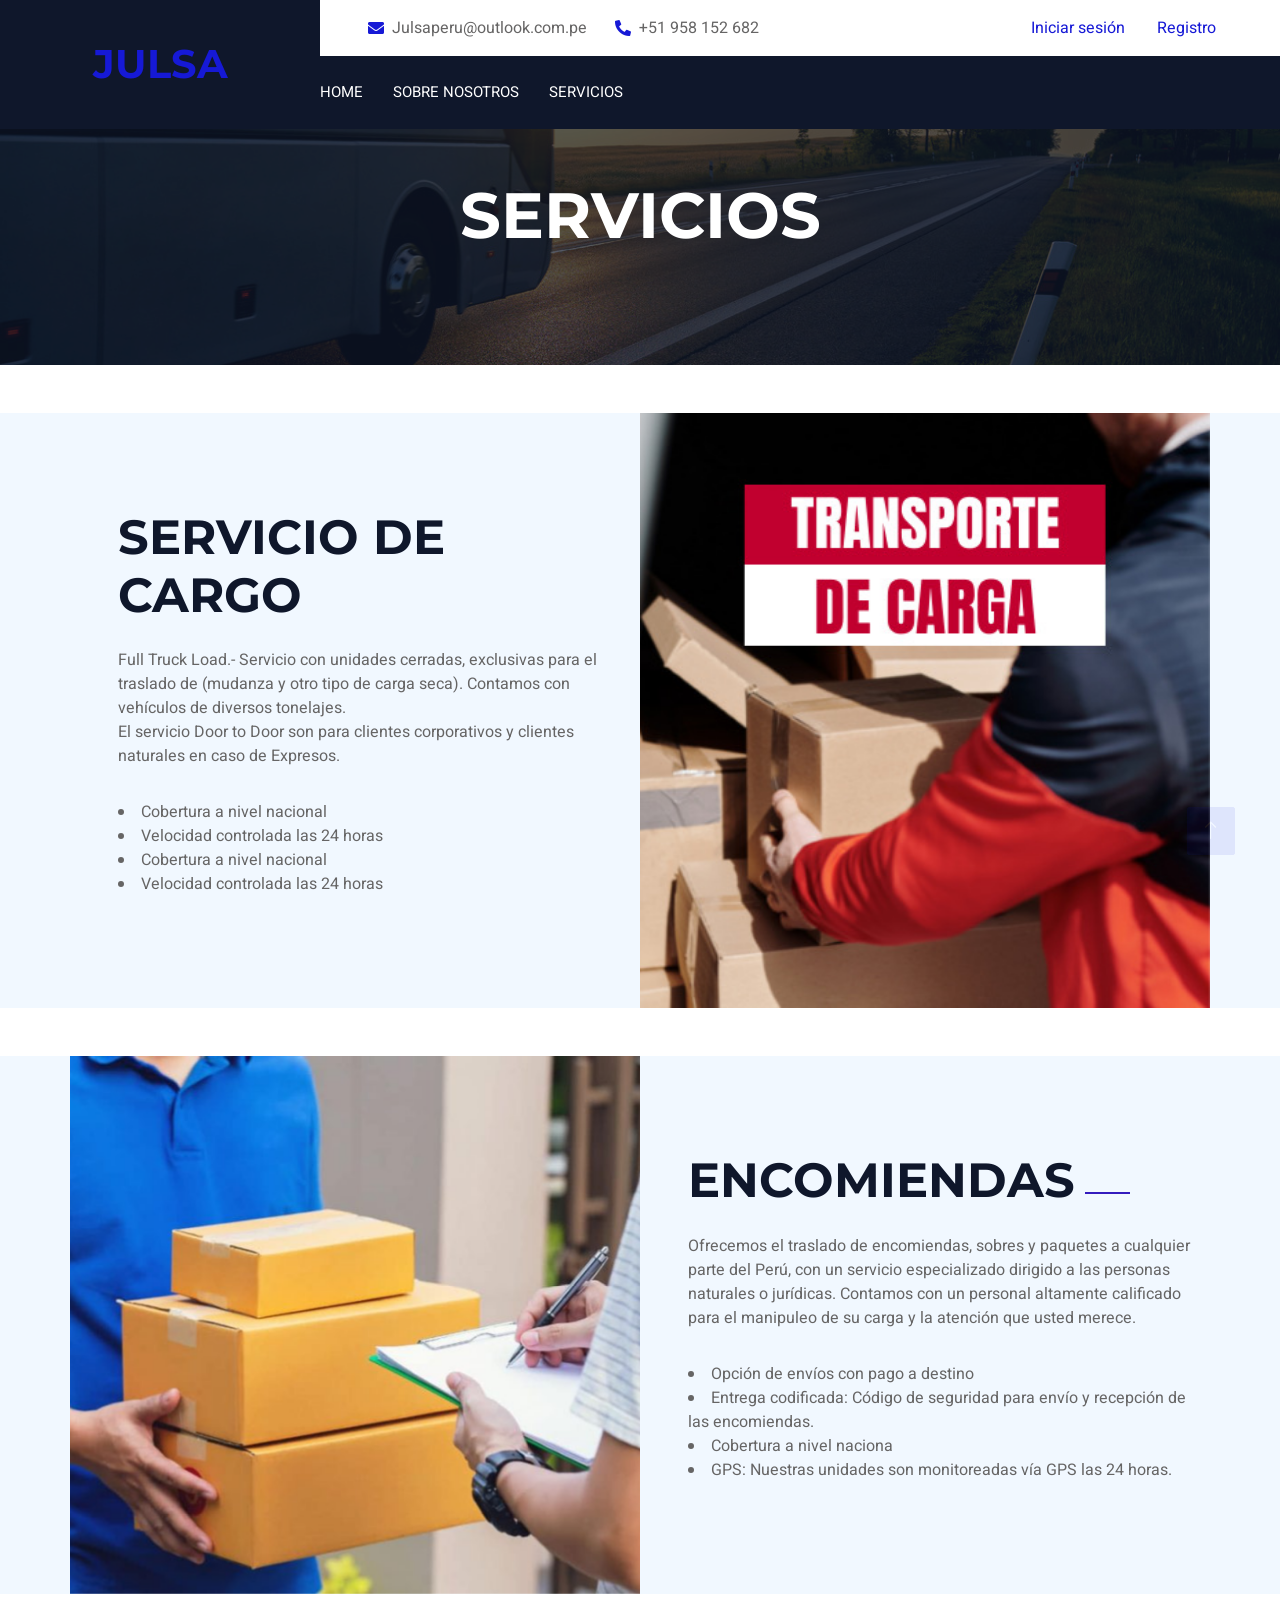
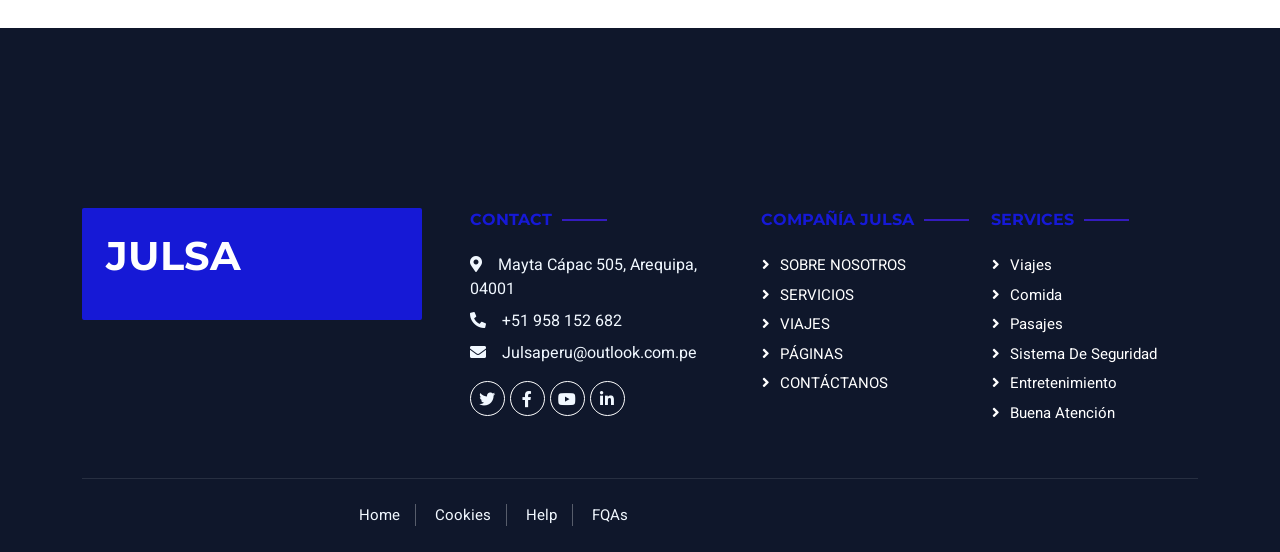
<file: service.html>
<!DOCTYPE html>
<html lang="en">

<head>
    <meta charset="utf-8">
    <title>Julsa - Empresa de Transportes</title>
    <meta content="width=device-width, initial-scale=1.0" name="viewport">
    <meta content="" name="keywords">
    <meta content="" name="description">

    <!-- Favicon -->
    <link href="img/favicon.ico" rel="icon">

    <!-- Google Web Fonts -->
    <link rel="preconnect" href="https://fonts.googleapis.com">
    <link rel="preconnect" href="https://fonts.gstatic.com" crossorigin>
    <link
        href="https://fonts.googleapis.com/css2?family=Heebo:wght@400;500;600;700&family=Montserrat:wght@400;500;600;700&display=swap"
        rel="stylesheet">

    <!-- Icon Font Stylesheet -->
    <link href="https://cdnjs.cloudflare.com/ajax/libs/font-awesome/5.10.0/css/all.min.css" rel="stylesheet">
    <link href="https://cdn.jsdelivr.net/npm/bootstrap-icons@1.4.1/font/bootstrap-icons.css" rel="stylesheet">

    <!-- Libraries Stylesheet -->
    <link href="lib/animate/animate.min.css" rel="stylesheet">
    <link href="lib/owlcarousel/assets/owl.carousel.min.css" rel="stylesheet">
    <link href="lib/tempusdominus/css/tempusdominus-bootstrap-4.min.css" rel="stylesheet" />

    <!-- Customized Bootstrap Stylesheet -->
    <link href="css/bootstrap.min.css" rel="stylesheet">

    <!-- Template Stylesheet -->
    <link href="css/style.css" rel="stylesheet">
</head>

<body>
    <div class="container-xxl bg-white p-0">
        <!-- Spinner Start -->
        <div id="spinner"
            class="show bg-white position-fixed translate-middle w-100 vh-100 top-50 start-50 d-flex align-items-center justify-content-center">
            <div class="spinner-border text-primary" style="width: 3rem; height: 3rem;" role="status">
                <span class="sr-only">Loading...</span>
            </div>
        </div>
        <!-- Spinner End -->

        <!-- Header Start -->
        <div class="container-fluid bg-dark px-0">
            <div class="row gx-0">
                <div class="col-lg-3 bg-dark d-none d-lg-block">
                    <a href="index.html"
                        class="navbar-brand w-100 h-100 m-0 p-0 d-flex align-items-center justify-content-center">
                        <h1 class="m-0 text-primary text-uppercase">Julsa</h1>
                    </a>
                </div>
                <div class="col-lg-9">
                    <div class="row gx-0 bg-white d-none d-lg-flex">
                        <div class="col-lg-7 px-5 text-start">
                            <div class="h-100 d-inline-flex align-items-center py-2 me-4">
                                <i class="fa fa-envelope text-primary me-2"></i>
                                <p class="mb-0">Julsaperu@outlook.com.pe</p>
                            </div>
                            <div class="h-100 d-inline-flex align-items-center py-2">
                                <i class="fa fa-phone-alt text-primary me-2"></i>
                                <p class="mb-0">+51 958 152 682</p>
                            </div>
                        </div>
                        <div class="col-lg-5 px-5 text-end">
                            <div class="d-inline-flex align-items-center py-2">
                                <a href="login.html" class="nav-item nav-link">Iniciar sesión</a>
                                <a href="register.html" class="nav-item nav-link">Registro</a>
                            </div>
                        </div>
                    </div>
                    <nav class="navbar navbar-expand-lg bg-dark navbar-dark p-3 p-lg-0">
                        <a href="index.html" class="navbar-brand d-block d-lg-none">
                            <h1 class="m-0 text-primary text-uppercase">Julsa</h1>
                        </a>
                        <button type="button" class="navbar-toggler" data-bs-toggle="collapse"
                            data-bs-target="#navbarCollapse">
                            <span class="navbar-toggler-icon"></span>
                        </button>
                        <div class="collapse navbar-collapse justify-content-between" id="navbarCollapse">
                            <div class="navbar-nav mr-auto py-0">
                                <a href="index.html" class="nav-item nav-link ">Home</a>
                                <a href="about.html" class="nav-item nav-link">Sobre nosotros</a>
                                <a href="service.html" class="nav-item nav-link">Servicios</a>
                                
                            </div>

                        </div>
                    </nav>
                </div>
            </div>
        </div>
        <!-- Header End -->


        <!-- Page Header Start -->
        <div class="container-fluid page-header mb-5 p-0" style="background-image: url(img/carousel-1.jpg);">
            <div class="container-fluid page-header-inner py-5">
                <div class="container text-center pb-5">
                    <h1 class="display-3 text-white mb-3 animated slideInDown">SERVICIOS</h1>
                    <nav aria-label="breadcrumb">
                    </nav>
                </div>
            </div>
        </div>
        <!-- Page Header End -->
        <!-- Quote Start -->
        <div class="container-fluid bg-light overflow-hidden my-5 px-lg-0">
            <div class="container quote px-lg-0">
                <div class="row g-0 mx-lg-0">

                    <div class="col-lg-6 quote-text py-5 wow fadeIn" data-wow-delay="0.5s">
                        <div class="p-lg-5 pe-lg-0">
                            <div class="section-title text-start">
                                <h1 class="display-5 mb-4">SERVICIO DE CARGO</h1>
                            </div>
                            <p class="mb-4 pb-2">Full Truck Load.- Servicio con unidades cerradas, exclusivas para el
                                traslado de (mudanza y otro tipo de carga seca).
                                Contamos con vehículos de diversos tonelajes.
                                </br> El servicio Door to Door son para clientes corporativos y clientes naturales en
                                caso de Expresos.
                                <li>Cobertura a nivel nacional</li>
                                <li>Velocidad controlada las 24 horas</li>
                                <li>Cobertura a nivel nacional</li>
                                <li>Velocidad controlada las 24 horas</li>
                            </p>

                        </div>
                    </div>
                    <div class="col-lg-6 ps-lg-0" style="min-height: 400px;">
                        <div class="position-relative h-100">
                            <img class="position-absolute img-fluid w-100 h-100" src="img/carga.jpg"
                                style="object-fit: cover;" alt="">
                        </div>
                    </div>
                </div>
            </div>
        </div>
        <!-- Quote End -->

        <!-- Quote Start -->
        <div class="container-fluid bg-light overflow-hidden my-5 px-lg-0">
            <div class="container quote px-lg-0">
                <div class="row g-0 mx-lg-0">
                    <div class="col-lg-6 ps-lg-0" style="min-height: 400px;">
                        <div class="position-relative h-100">
                            <img class="position-absolute img-fluid w-100 h-100" src="img/A.jpg"
                                style="object-fit: cover;" alt="">
                        </div>
                    </div>
                    <div class="col-lg-6 quote-text py-5 wow fadeIn" data-wow-delay="0.5s">
                        <div class="p-lg-5 pe-lg-0">
                            <div class="section-title text-start">
                                <h1 class="display-5 mb-4">ENCOMIENDAS</h1>
                            </div>
                            <p class="mb-4 pb-2">Ofrecemos el traslado de encomiendas, sobres y paquetes a cualquier
                                parte del Perú, con un servicio especializado dirigido a las personas naturales o
                                jurídicas. Contamos con un personal
                                altamente calificado para el manipuleo de su carga y la atención que usted merece.
                                <li>Opción de envíos con pago a destino</li>
                                <li>Entrega codificada: Código de seguridad para envío y recepción de las encomiendas.
                                </li>
                                <li>Cobertura a nivel naciona</li>
                                <li>GPS: Nuestras unidades son monitoreadas vía GPS las 24 horas.</li>
                            </p>

                        </div>
                    </div>
                </div>
            </div>
        </div>
        <!-- Quote End -->
        </br>
        </br>
        </br>
        </br>


        <!-- Footer Start -->
        <div class="container-fluid bg-dark text-light footer wow fadeIn" data-wow-delay="0.1s">
            <div class="container pb-5">
                <div class="row g-5">
                    <div class="col-md-6 col-lg-4">
                        <div class="bg-primary rounded p-4">
                            <a href="index.html">
                                <h1 class="text-white text-uppercase mb-3">Julsa</h1>
                            </a>
                        </div>
                    </div>
                    <div class="col-md-6 col-lg-3">
                        <h6 class="section-title text-start text-primary text-uppercase mb-4">Contact</h6>
                        <p class="mb-2"><i class="fa fa-map-marker-alt me-3"></i>Mayta Cápac 505, Arequipa, 04001</p>
                        <p class="mb-2"><i class="fa fa-phone-alt me-3"></i>+51 958 152 682</p>
                        <p class="mb-2"><i class="fa fa-envelope me-3"></i>Julsaperu@outlook.com.pe</p>
                        <div class="d-flex pt-2">
                            <a class="btn btn-outline-light btn-social" href=""><i class="fab fa-twitter"></i></a>
                            <a class="btn btn-outline-light btn-social" href=""><i class="fab fa-facebook-f"></i></a>
                            <a class="btn btn-outline-light btn-social" href=""><i class="fab fa-youtube"></i></a>
                            <a class="btn btn-outline-light btn-social" href=""><i class="fab fa-linkedin-in"></i></a>
                        </div>
                    </div>
                    <div class="col-lg-5 col-md-12">
                        <div class="row gy-5 g-4">
                            <div class="col-md-6">
                                <h6 class="section-title text-start text-primary text-uppercase mb-4">Compañía Julsa
                                </h6>
                                <a class="btn btn-link" href="">SOBRE NOSOTROS</a>
                                <a class="btn btn-link" href="">SERVICIOS</a>
                                <a class="btn btn-link" href="">VIAJES</a>
                                <a class="btn btn-link" href="">PÁGINAS</a>
                                <a class="btn btn-link" href="">CONTÁCTANOS</a>
                            </div>
                            <div class="col-md-6">
                                <h6 class="section-title text-start text-primary text-uppercase mb-4">Services</h6>
                                <a class="btn btn-link" href="">Viajes</a>
                                <a class="btn btn-link" href="">Comida</a>
                                <a class="btn btn-link" href="">Pasajes</a>
                                <a class="btn btn-link" href="">Sistema de seguridad</a>
                                <a class="btn btn-link" href="">Entretenimiento</a>
                                <a class="btn btn-link" href="">Buena atención</a>
                            </div>
                        </div>
                    </div>
                </div>
            </div>
            <div class="container">
                <div class="copyright">
                    <div class="row">

                        <div class="col-md-6 text-center text-md-end">
                            <div class="footer-menu">
                                <a href="">Home</a>
                                <a href="">Cookies</a>
                                <a href="">Help</a>
                                <a href="">FQAs</a>
                            </div>
                        </div>
                    </div>
                </div>
            </div>
        </div>
        <!-- Footer End -->


        <!-- Back to Top -->
        <a href="#" class="btn btn-lg btn-primary btn-lg-square back-to-top"><i class="bi bi-arrow-up"></i></a>
    </div>

    <!-- JavaScript Libraries -->
    <script src="https://code.jquery.com/jquery-3.4.1.min.js"></script>
    <script src="https://cdn.jsdelivr.net/npm/bootstrap@5.0.0/dist/js/bootstrap.bundle.min.js"></script>
    <script src="lib/wow/wow.min.js"></script>
    <script src="lib/easing/easing.min.js"></script>
    <script src="lib/waypoints/waypoints.min.js"></script>
    <script src="lib/counterup/counterup.min.js"></script>
    <script src="lib/owlcarousel/owl.carousel.min.js"></script>
    <script src="lib/tempusdominus/js/moment.min.js"></script>
    <script src="lib/tempusdominus/js/moment-timezone.min.js"></script>
    <script src="lib/tempusdominus/js/tempusdominus-bootstrap-4.min.js"></script>

    <!-- Template Javascript -->
    <script src="js/main.js"></script>
</body>

</html>
</file>
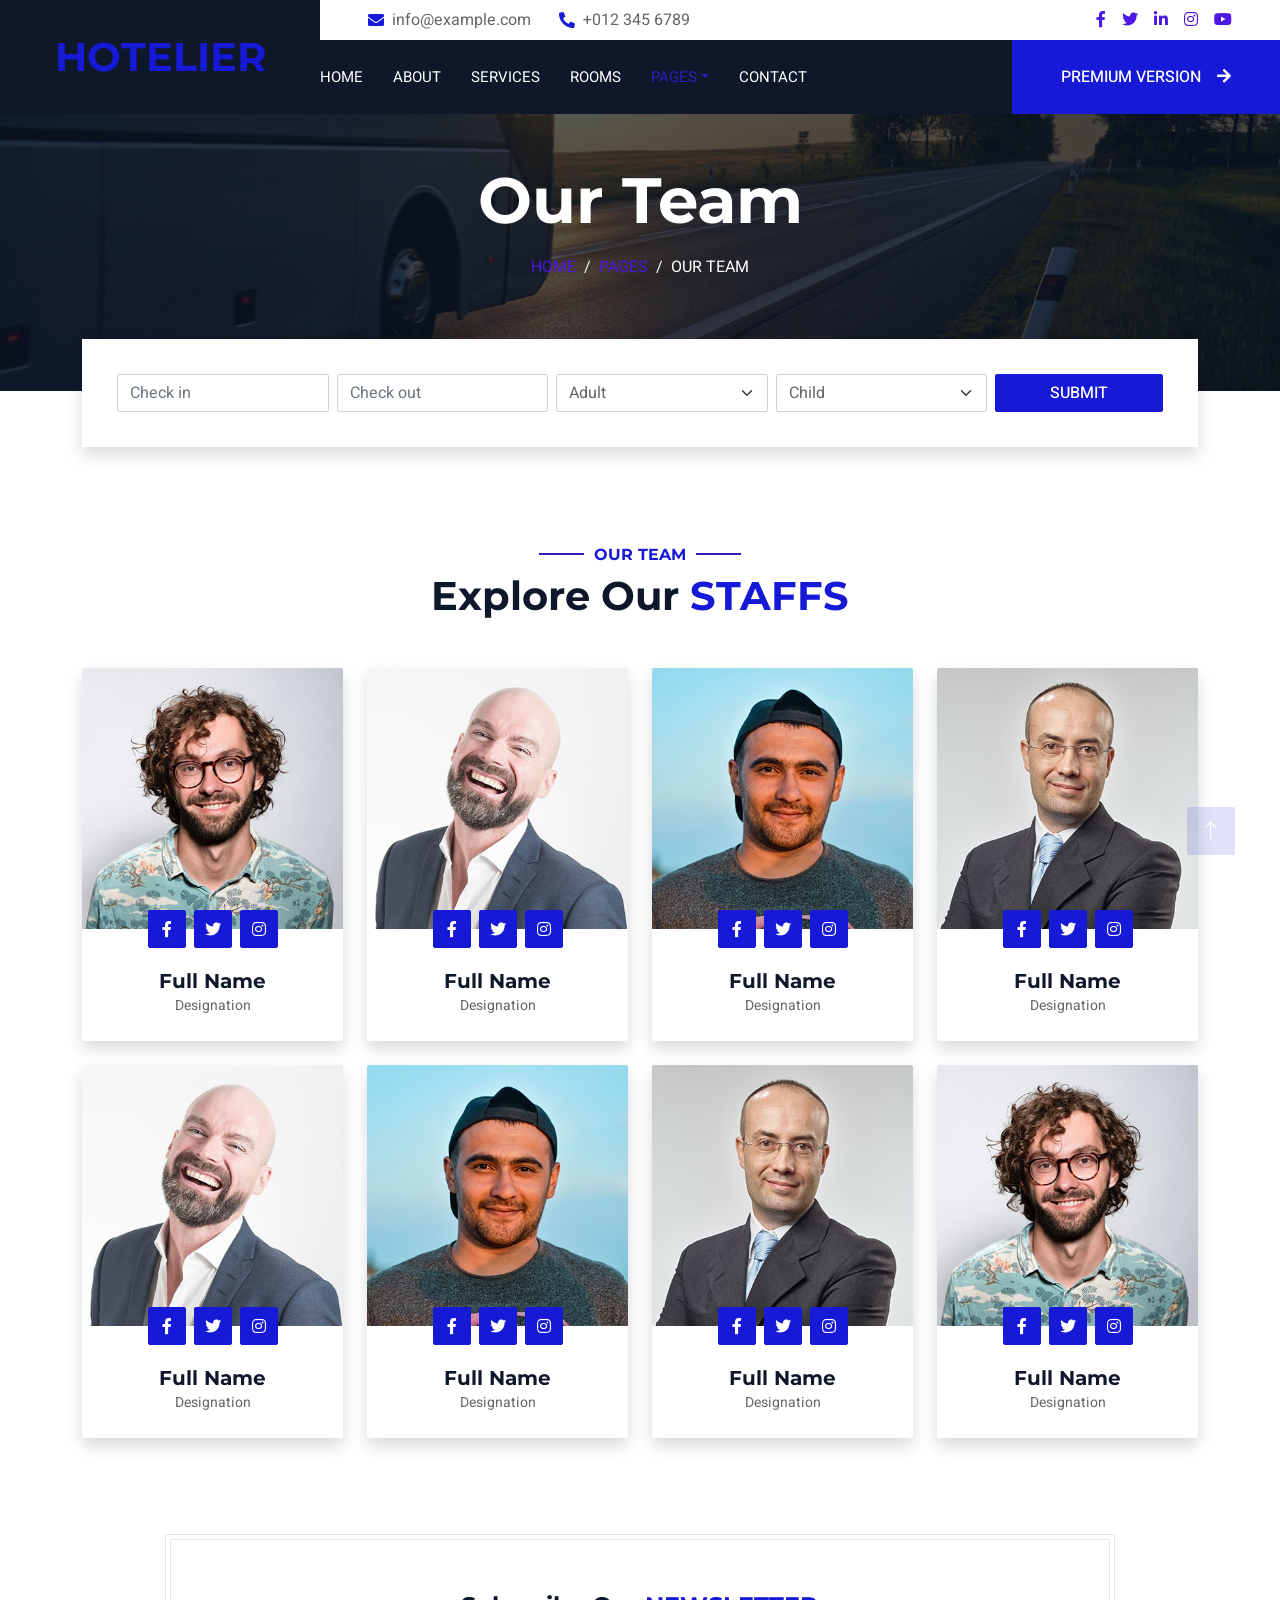
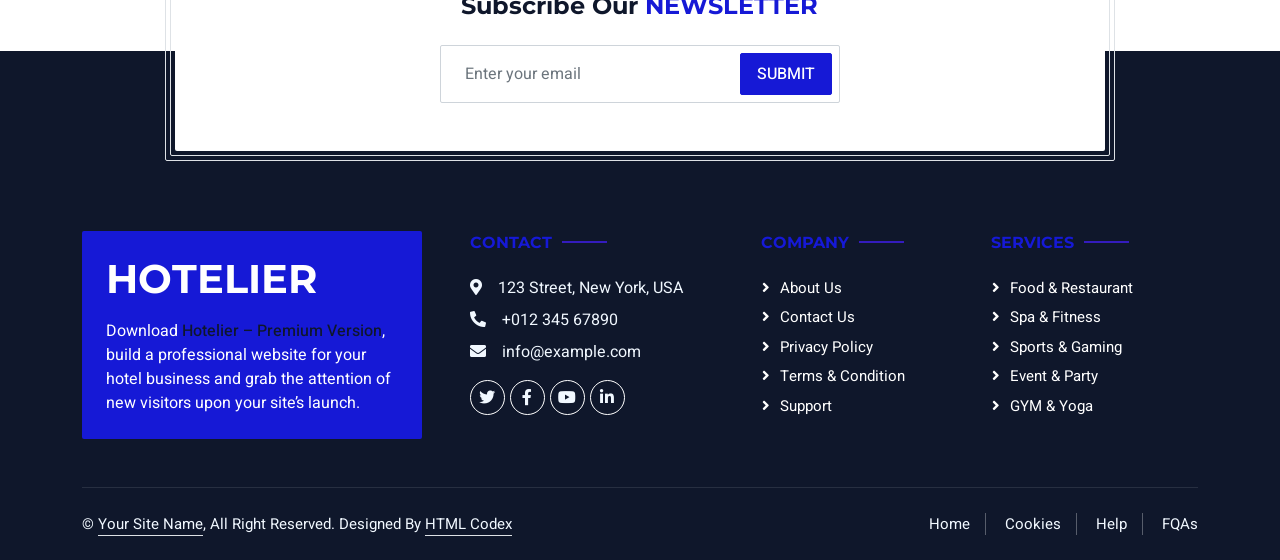
<file: team.html>
<!DOCTYPE html>
<html lang="en">

<head>
    <meta charset="utf-8">
    <title>Hotelier - Hotel HTML Template</title>
    <meta content="width=device-width, initial-scale=1.0" name="viewport">
    <meta content="" name="keywords">
    <meta content="" name="description">

    <!-- Favicon -->
    <link href="img/favicon.ico" rel="icon">

    <!-- Google Web Fonts -->
    <link rel="preconnect" href="https://fonts.googleapis.com">
    <link rel="preconnect" href="https://fonts.gstatic.com" crossorigin>
    <link href="https://fonts.googleapis.com/css2?family=Heebo:wght@400;500;600;700&family=Montserrat:wght@400;500;600;700&display=swap" rel="stylesheet">  

    <!-- Icon Font Stylesheet -->
    <link href="https://cdnjs.cloudflare.com/ajax/libs/font-awesome/5.10.0/css/all.min.css" rel="stylesheet">
    <link href="https://cdn.jsdelivr.net/npm/bootstrap-icons@1.4.1/font/bootstrap-icons.css" rel="stylesheet">

    <!-- Libraries Stylesheet -->
    <link href="lib/animate/animate.min.css" rel="stylesheet">
    <link href="lib/owlcarousel/assets/owl.carousel.min.css" rel="stylesheet">
    <link href="lib/tempusdominus/css/tempusdominus-bootstrap-4.min.css" rel="stylesheet" />

    <!-- Customized Bootstrap Stylesheet -->
    <link href="css/bootstrap.min.css" rel="stylesheet">

    <!-- Template Stylesheet -->
    <link href="css/style.css" rel="stylesheet">
</head>

<body>
    <div class="container-xxl bg-white p-0">
        <!-- Spinner Start -->
        <div id="spinner" class="show bg-white position-fixed translate-middle w-100 vh-100 top-50 start-50 d-flex align-items-center justify-content-center">
            <div class="spinner-border text-primary" style="width: 3rem; height: 3rem;" role="status">
                <span class="sr-only">Loading...</span>
            </div>
        </div>
        <!-- Spinner End -->

        <!-- Header Start -->
        <div class="container-fluid bg-dark px-0">
            <div class="row gx-0">
                <div class="col-lg-3 bg-dark d-none d-lg-block">
                    <a href="index.html" class="navbar-brand w-100 h-100 m-0 p-0 d-flex align-items-center justify-content-center">
                        <h1 class="m-0 text-primary text-uppercase">Hotelier</h1>
                    </a>
                </div>
                <div class="col-lg-9">
                    <div class="row gx-0 bg-white d-none d-lg-flex">
                        <div class="col-lg-7 px-5 text-start">
                            <div class="h-100 d-inline-flex align-items-center py-2 me-4">
                                <i class="fa fa-envelope text-primary me-2"></i>
                                <p class="mb-0">info@example.com</p>
                            </div>
                            <div class="h-100 d-inline-flex align-items-center py-2">
                                <i class="fa fa-phone-alt text-primary me-2"></i>
                                <p class="mb-0">+012 345 6789</p>
                            </div>
                        </div>
                        <div class="col-lg-5 px-5 text-end">
                            <div class="d-inline-flex align-items-center py-2">
                                <a class="me-3" href=""><i class="fab fa-facebook-f"></i></a>
                                <a class="me-3" href=""><i class="fab fa-twitter"></i></a>
                                <a class="me-3" href=""><i class="fab fa-linkedin-in"></i></a>
                                <a class="me-3" href=""><i class="fab fa-instagram"></i></a>
                                <a class="" href=""><i class="fab fa-youtube"></i></a>
                            </div>
                        </div>
                    </div>
                    <nav class="navbar navbar-expand-lg bg-dark navbar-dark p-3 p-lg-0">
                        <a href="index.html" class="navbar-brand d-block d-lg-none">
                            <h1 class="m-0 text-primary text-uppercase">Hotelier</h1>
                        </a>
                        <button type="button" class="navbar-toggler" data-bs-toggle="collapse" data-bs-target="#navbarCollapse">
                            <span class="navbar-toggler-icon"></span>
                        </button>
                        <div class="collapse navbar-collapse justify-content-between" id="navbarCollapse">
                            <div class="navbar-nav mr-auto py-0">
                                <a href="index.html" class="nav-item nav-link">Home</a>
                                <a href="about.html" class="nav-item nav-link">About</a>
                                <a href="service.html" class="nav-item nav-link">Services</a>
                                <a href="room.html" class="nav-item nav-link">Rooms</a>
                                <div class="nav-item dropdown">
                                    <a href="#" class="nav-link dropdown-toggle active" data-bs-toggle="dropdown">Pages</a>
                                    <div class="dropdown-menu rounded-0 m-0">
                                        <a href="booking.html" class="dropdown-item">Booking</a>
                                        <a href="team.html" class="dropdown-item active">Our Team</a>
                                        <a href="testimonial.html" class="dropdown-item">Testimonial</a>
                                    </div>
                                </div>
                                <a href="contact.html" class="nav-item nav-link">Contact</a>
                            </div>
                            <a href="https://htmlcodex.com/hotel-html-template-pro" class="btn btn-primary rounded-0 py-4 px-md-5 d-none d-lg-block">Premium Version<i class="fa fa-arrow-right ms-3"></i></a>
                        </div>
                    </nav>
                </div>
            </div>
        </div>
        <!-- Header End -->


        <!-- Page Header Start -->
        <div class="container-fluid page-header mb-5 p-0" style="background-image: url(img/carousel-1.jpg);">
            <div class="container-fluid page-header-inner py-5">
                <div class="container text-center pb-5">
                    <h1 class="display-3 text-white mb-3 animated slideInDown">Our Team</h1>
                    <nav aria-label="breadcrumb">
                        <ol class="breadcrumb justify-content-center text-uppercase">
                            <li class="breadcrumb-item"><a href="#">Home</a></li>
                            <li class="breadcrumb-item"><a href="#">Pages</a></li>
                            <li class="breadcrumb-item text-white active" aria-current="page">Our Team</li>
                        </ol>
                    </nav>
                </div>
            </div>
        </div>
        <!-- Page Header End -->


        <!-- Booking Start -->
        <div class="container-fluid booking pb-5 wow fadeIn" data-wow-delay="0.1s">
            <div class="container">
                <div class="bg-white shadow" style="padding: 35px;">
                    <div class="row g-2">
                        <div class="col-md-10">
                            <div class="row g-2">
                                <div class="col-md-3">
                                    <div class="date" id="date1" data-target-input="nearest">
                                        <input type="text" class="form-control datetimepicker-input"
                                            placeholder="Check in" data-target="#date1" data-toggle="datetimepicker" />
                                    </div>
                                </div>
                                <div class="col-md-3">
                                    <div class="date" id="date2" data-target-input="nearest">
                                        <input type="text" class="form-control datetimepicker-input" placeholder="Check out" data-target="#date2" data-toggle="datetimepicker"/>
                                    </div>
                                </div>
                                <div class="col-md-3">
                                    <select class="form-select">
                                        <option selected>Adult</option>
                                        <option value="1">Adult 1</option>
                                        <option value="2">Adult 2</option>
                                        <option value="3">Adult 3</option>
                                    </select>
                                </div>
                                <div class="col-md-3">
                                    <select class="form-select">
                                        <option selected>Child</option>
                                        <option value="1">Child 1</option>
                                        <option value="2">Child 2</option>
                                        <option value="3">Child 3</option>
                                    </select>
                                </div>
                            </div>
                        </div>
                        <div class="col-md-2">
                            <button class="btn btn-primary w-100">Submit</button>
                        </div>
                    </div>
                </div>
            </div>
        </div>
        <!-- Booking End -->


        <!-- Team Start -->
        <div class="container-xxl py-5">
            <div class="container">
                <div class="text-center wow fadeInUp" data-wow-delay="0.1s">
                    <h6 class="section-title text-center text-primary text-uppercase">Our Team</h6>
                    <h1 class="mb-5">Explore Our <span class="text-primary text-uppercase">Staffs</span></h1>
                </div>
                <div class="row g-4">
                    <div class="col-lg-3 col-md-6 wow fadeInUp" data-wow-delay="0.1s">
                        <div class="rounded shadow overflow-hidden">
                            <div class="position-relative">
                                <img class="img-fluid" src="img/team-1.jpg" alt="">
                                <div class="position-absolute start-50 top-100 translate-middle d-flex align-items-center">
                                    <a class="btn btn-square btn-primary mx-1" href=""><i class="fab fa-facebook-f"></i></a>
                                    <a class="btn btn-square btn-primary mx-1" href=""><i class="fab fa-twitter"></i></a>
                                    <a class="btn btn-square btn-primary mx-1" href=""><i class="fab fa-instagram"></i></a>
                                </div>
                            </div>
                            <div class="text-center p-4 mt-3">
                                <h5 class="fw-bold mb-0">Full Name</h5>
                                <small>Designation</small>
                            </div>
                        </div>
                    </div>
                    <div class="col-lg-3 col-md-6 wow fadeInUp" data-wow-delay="0.3s">
                        <div class="rounded shadow overflow-hidden">
                            <div class="position-relative">
                                <img class="img-fluid" src="img/team-2.jpg" alt="">
                                <div class="position-absolute start-50 top-100 translate-middle d-flex align-items-center">
                                    <a class="btn btn-square btn-primary mx-1" href=""><i class="fab fa-facebook-f"></i></a>
                                    <a class="btn btn-square btn-primary mx-1" href=""><i class="fab fa-twitter"></i></a>
                                    <a class="btn btn-square btn-primary mx-1" href=""><i class="fab fa-instagram"></i></a>
                                </div>
                            </div>
                            <div class="text-center p-4 mt-3">
                                <h5 class="fw-bold mb-0">Full Name</h5>
                                <small>Designation</small>
                            </div>
                        </div>
                    </div>
                    <div class="col-lg-3 col-md-6 wow fadeInUp" data-wow-delay="0.5s">
                        <div class="rounded shadow overflow-hidden">
                            <div class="position-relative">
                                <img class="img-fluid" src="img/team-3.jpg" alt="">
                                <div class="position-absolute start-50 top-100 translate-middle d-flex align-items-center">
                                    <a class="btn btn-square btn-primary mx-1" href=""><i class="fab fa-facebook-f"></i></a>
                                    <a class="btn btn-square btn-primary mx-1" href=""><i class="fab fa-twitter"></i></a>
                                    <a class="btn btn-square btn-primary mx-1" href=""><i class="fab fa-instagram"></i></a>
                                </div>
                            </div>
                            <div class="text-center p-4 mt-3">
                                <h5 class="fw-bold mb-0">Full Name</h5>
                                <small>Designation</small>
                            </div>
                        </div>
                    </div>
                    <div class="col-lg-3 col-md-6 wow fadeInUp" data-wow-delay="0.7s">
                        <div class="rounded shadow overflow-hidden">
                            <div class="position-relative">
                                <img class="img-fluid" src="img/team-4.jpg" alt="">
                                <div class="position-absolute start-50 top-100 translate-middle d-flex align-items-center">
                                    <a class="btn btn-square btn-primary mx-1" href=""><i class="fab fa-facebook-f"></i></a>
                                    <a class="btn btn-square btn-primary mx-1" href=""><i class="fab fa-twitter"></i></a>
                                    <a class="btn btn-square btn-primary mx-1" href=""><i class="fab fa-instagram"></i></a>
                                </div>
                            </div>
                            <div class="text-center p-4 mt-3">
                                <h5 class="fw-bold mb-0">Full Name</h5>
                                <small>Designation</small>
                            </div>
                        </div>
                    </div>
                    <div class="col-lg-3 col-md-6 wow fadeInUp" data-wow-delay="0.1s">
                        <div class="rounded shadow overflow-hidden">
                            <div class="position-relative">
                                <img class="img-fluid" src="img/team-2.jpg" alt="">
                                <div class="position-absolute start-50 top-100 translate-middle d-flex align-items-center">
                                    <a class="btn btn-square btn-primary mx-1" href=""><i class="fab fa-facebook-f"></i></a>
                                    <a class="btn btn-square btn-primary mx-1" href=""><i class="fab fa-twitter"></i></a>
                                    <a class="btn btn-square btn-primary mx-1" href=""><i class="fab fa-instagram"></i></a>
                                </div>
                            </div>
                            <div class="text-center p-4 mt-3">
                                <h5 class="fw-bold mb-0">Full Name</h5>
                                <small>Designation</small>
                            </div>
                        </div>
                    </div>
                    <div class="col-lg-3 col-md-6 wow fadeInUp" data-wow-delay="0.3s">
                        <div class="rounded shadow overflow-hidden">
                            <div class="position-relative">
                                <img class="img-fluid" src="img/team-3.jpg" alt="">
                                <div class="position-absolute start-50 top-100 translate-middle d-flex align-items-center">
                                    <a class="btn btn-square btn-primary mx-1" href=""><i class="fab fa-facebook-f"></i></a>
                                    <a class="btn btn-square btn-primary mx-1" href=""><i class="fab fa-twitter"></i></a>
                                    <a class="btn btn-square btn-primary mx-1" href=""><i class="fab fa-instagram"></i></a>
                                </div>
                            </div>
                            <div class="text-center p-4 mt-3">
                                <h5 class="fw-bold mb-0">Full Name</h5>
                                <small>Designation</small>
                            </div>
                        </div>
                    </div>
                    <div class="col-lg-3 col-md-6 wow fadeInUp" data-wow-delay="0.5s">
                        <div class="rounded shadow overflow-hidden">
                            <div class="position-relative">
                                <img class="img-fluid" src="img/team-4.jpg" alt="">
                                <div class="position-absolute start-50 top-100 translate-middle d-flex align-items-center">
                                    <a class="btn btn-square btn-primary mx-1" href=""><i class="fab fa-facebook-f"></i></a>
                                    <a class="btn btn-square btn-primary mx-1" href=""><i class="fab fa-twitter"></i></a>
                                    <a class="btn btn-square btn-primary mx-1" href=""><i class="fab fa-instagram"></i></a>
                                </div>
                            </div>
                            <div class="text-center p-4 mt-3">
                                <h5 class="fw-bold mb-0">Full Name</h5>
                                <small>Designation</small>
                            </div>
                        </div>
                    </div>
                    <div class="col-lg-3 col-md-6 wow fadeInUp" data-wow-delay="0.7s">
                        <div class="rounded shadow overflow-hidden">
                            <div class="position-relative">
                                <img class="img-fluid" src="img/team-1.jpg" alt="">
                                <div class="position-absolute start-50 top-100 translate-middle d-flex align-items-center">
                                    <a class="btn btn-square btn-primary mx-1" href=""><i class="fab fa-facebook-f"></i></a>
                                    <a class="btn btn-square btn-primary mx-1" href=""><i class="fab fa-twitter"></i></a>
                                    <a class="btn btn-square btn-primary mx-1" href=""><i class="fab fa-instagram"></i></a>
                                </div>
                            </div>
                            <div class="text-center p-4 mt-3">
                                <h5 class="fw-bold mb-0">Full Name</h5>
                                <small>Designation</small>
                            </div>
                        </div>
                    </div>
                </div>
            </div>
        </div>
        <!-- Team End -->


        <!-- Newsletter Start -->
        <div class="container newsletter mt-5 wow fadeIn" data-wow-delay="0.1s">
            <div class="row justify-content-center">
                <div class="col-lg-10 border rounded p-1">
                    <div class="border rounded text-center p-1">
                        <div class="bg-white rounded text-center p-5">
                            <h4 class="mb-4">Subscribe Our <span class="text-primary text-uppercase">Newsletter</span></h4>
                            <div class="position-relative mx-auto" style="max-width: 400px;">
                                <input class="form-control w-100 py-3 ps-4 pe-5" type="text" placeholder="Enter your email">
                                <button type="button" class="btn btn-primary py-2 px-3 position-absolute top-0 end-0 mt-2 me-2">Submit</button>
                            </div>
                        </div>
                    </div>
                </div>
            </div>
        </div>
        <!-- Newsletter Start -->
        

        <!-- Footer Start -->
        <div class="container-fluid bg-dark text-light footer wow fadeIn" data-wow-delay="0.1s">
            <div class="container pb-5">
                <div class="row g-5">
                    <div class="col-md-6 col-lg-4">
                        <div class="bg-primary rounded p-4">
                            <a href="index.html"><h1 class="text-white text-uppercase mb-3">Hotelier</h1></a>
                            <p class="text-white mb-0">
								Download <a class="text-dark fw-medium" href="https://htmlcodex.com/hotel-html-template-pro">Hotelier – Premium Version</a>, build a professional website for your hotel business and grab the attention of new visitors upon your site’s launch.
							</p>
                        </div>
                    </div>
                    <div class="col-md-6 col-lg-3">
                        <h6 class="section-title text-start text-primary text-uppercase mb-4">Contact</h6>
                        <p class="mb-2"><i class="fa fa-map-marker-alt me-3"></i>123 Street, New York, USA</p>
                        <p class="mb-2"><i class="fa fa-phone-alt me-3"></i>+012 345 67890</p>
                        <p class="mb-2"><i class="fa fa-envelope me-3"></i>info@example.com</p>
                        <div class="d-flex pt-2">
                            <a class="btn btn-outline-light btn-social" href=""><i class="fab fa-twitter"></i></a>
                            <a class="btn btn-outline-light btn-social" href=""><i class="fab fa-facebook-f"></i></a>
                            <a class="btn btn-outline-light btn-social" href=""><i class="fab fa-youtube"></i></a>
                            <a class="btn btn-outline-light btn-social" href=""><i class="fab fa-linkedin-in"></i></a>
                        </div>
                    </div>
                    <div class="col-lg-5 col-md-12">
                        <div class="row gy-5 g-4">
                            <div class="col-md-6">
                                <h6 class="section-title text-start text-primary text-uppercase mb-4">Company</h6>
                                <a class="btn btn-link" href="">About Us</a>
                                <a class="btn btn-link" href="">Contact Us</a>
                                <a class="btn btn-link" href="">Privacy Policy</a>
                                <a class="btn btn-link" href="">Terms & Condition</a>
                                <a class="btn btn-link" href="">Support</a>
                            </div>
                            <div class="col-md-6">
                                <h6 class="section-title text-start text-primary text-uppercase mb-4">Services</h6>
                                <a class="btn btn-link" href="">Food & Restaurant</a>
                                <a class="btn btn-link" href="">Spa & Fitness</a>
                                <a class="btn btn-link" href="">Sports & Gaming</a>
                                <a class="btn btn-link" href="">Event & Party</a>
                                <a class="btn btn-link" href="">GYM & Yoga</a>
                            </div>
                        </div>
                    </div>
                </div>
            </div>
            <div class="container">
                <div class="copyright">
                    <div class="row">
                        <div class="col-md-6 text-center text-md-start mb-3 mb-md-0">
                            &copy; <a class="border-bottom" href="#">Your Site Name</a>, All Right Reserved. 
							
							<!--/*** This template is free as long as you keep the footer author’s credit link/attribution link/backlink. If you'd like to use the template without the footer author’s credit link/attribution link/backlink, you can purchase the Credit Removal License from "https://htmlcodex.com/credit-removal". Thank you for your support. ***/-->
							Designed By <a class="border-bottom" href="https://htmlcodex.com">HTML Codex</a>
                        </div>
                        <div class="col-md-6 text-center text-md-end">
                            <div class="footer-menu">
                                <a href="">Home</a>
                                <a href="">Cookies</a>
                                <a href="">Help</a>
                                <a href="">FQAs</a>
                            </div>
                        </div>
                    </div>
                </div>
            </div>
        </div>
        <!-- Footer End -->


        <!-- Back to Top -->
        <a href="#" class="btn btn-lg btn-primary btn-lg-square back-to-top"><i class="bi bi-arrow-up"></i></a>
    </div>

    <!-- JavaScript Libraries -->
    <script src="https://code.jquery.com/jquery-3.4.1.min.js"></script>
    <script src="https://cdn.jsdelivr.net/npm/bootstrap@5.0.0/dist/js/bootstrap.bundle.min.js"></script>
    <script src="lib/wow/wow.min.js"></script>
    <script src="lib/easing/easing.min.js"></script>
    <script src="lib/waypoints/waypoints.min.js"></script>
    <script src="lib/counterup/counterup.min.js"></script>
    <script src="lib/owlcarousel/owl.carousel.min.js"></script>
    <script src="lib/tempusdominus/js/moment.min.js"></script>
    <script src="lib/tempusdominus/js/moment-timezone.min.js"></script>
    <script src="lib/tempusdominus/js/tempusdominus-bootstrap-4.min.js"></script>

    <!-- Template Javascript -->
    <script src="js/main.js"></script>
</body>

</html>
</file>
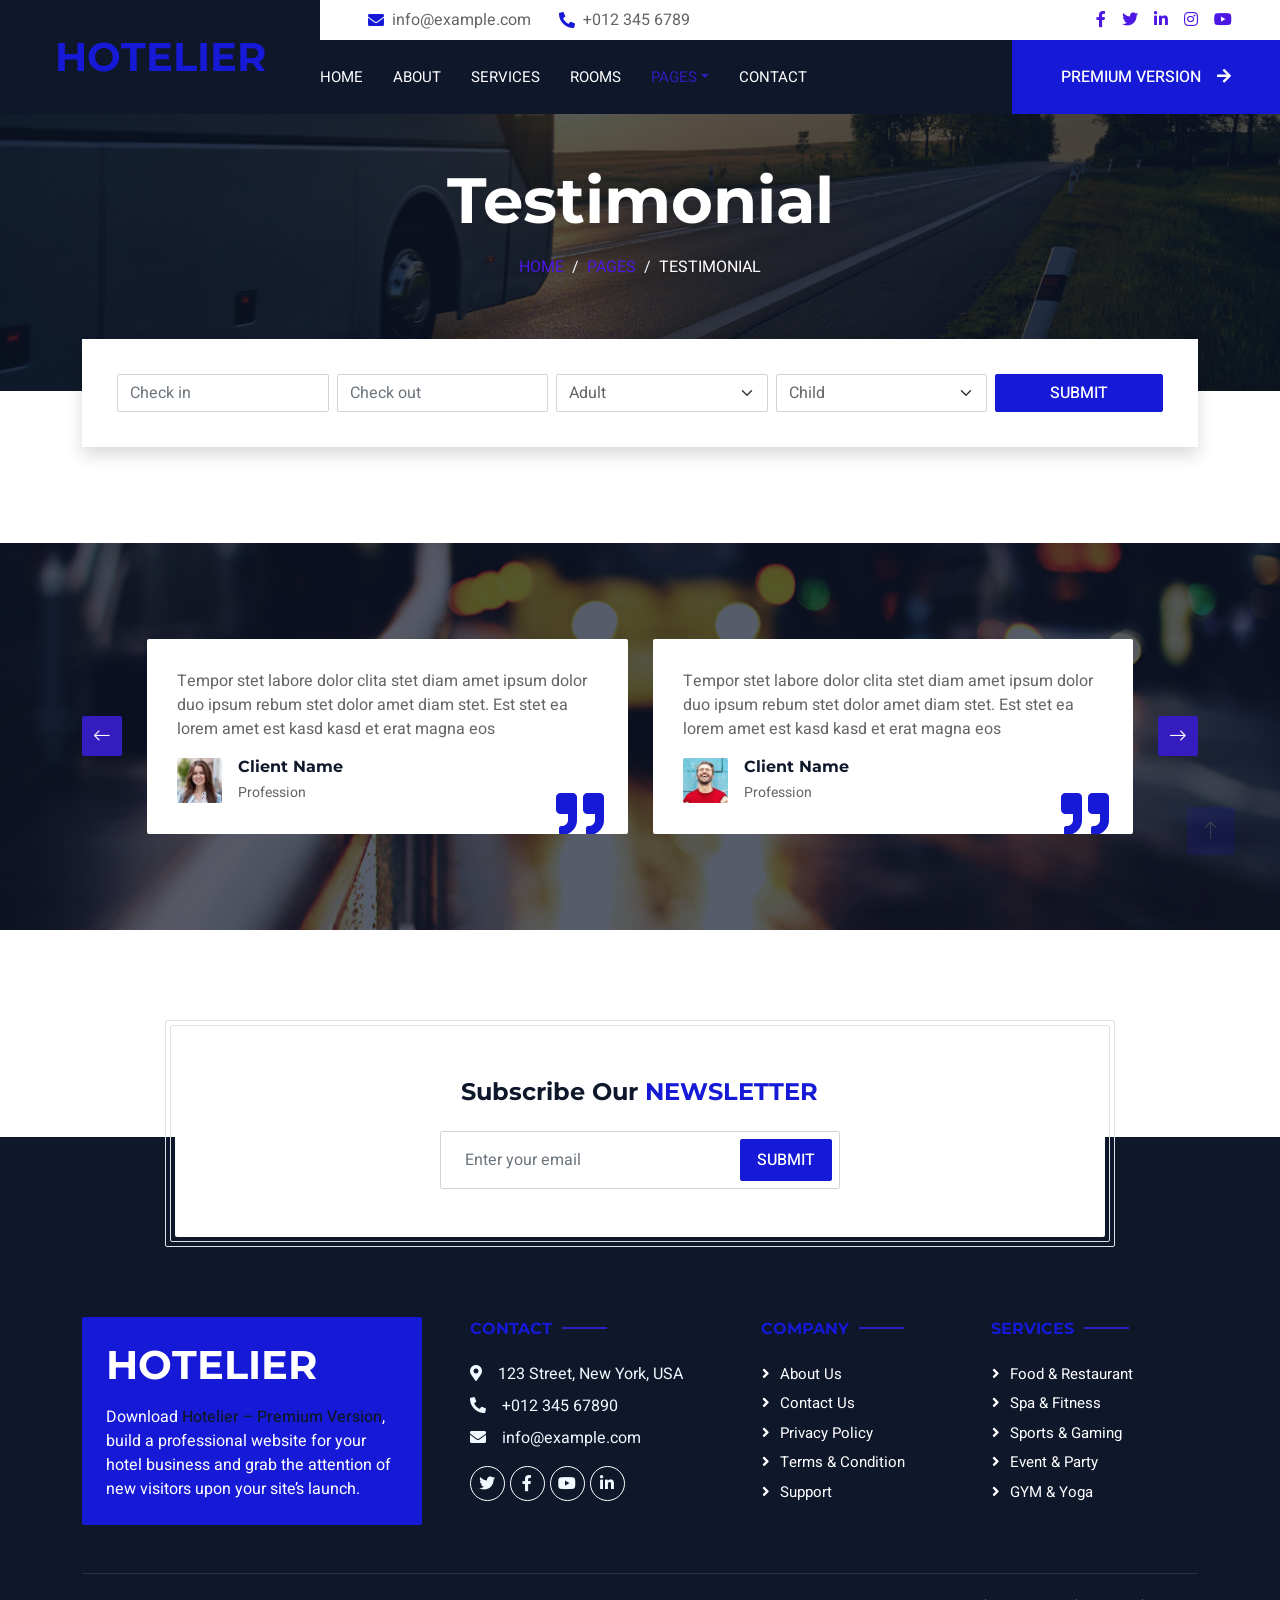
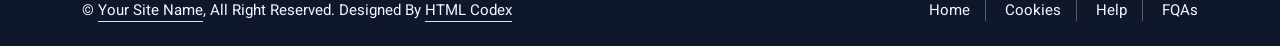
<file: testimonial.html>
<!DOCTYPE html>
<html lang="en">

<head>
    <meta charset="utf-8">
    <title>Hotelier - Hotel HTML Template</title>
    <meta content="width=device-width, initial-scale=1.0" name="viewport">
    <meta content="" name="keywords">
    <meta content="" name="description">

    <!-- Favicon -->
    <link href="img/favicon.ico" rel="icon">

    <!-- Google Web Fonts -->
    <link rel="preconnect" href="https://fonts.googleapis.com">
    <link rel="preconnect" href="https://fonts.gstatic.com" crossorigin>
    <link href="https://fonts.googleapis.com/css2?family=Heebo:wght@400;500;600;700&family=Montserrat:wght@400;500;600;700&display=swap" rel="stylesheet">  

    <!-- Icon Font Stylesheet -->
    <link href="https://cdnjs.cloudflare.com/ajax/libs/font-awesome/5.10.0/css/all.min.css" rel="stylesheet">
    <link href="https://cdn.jsdelivr.net/npm/bootstrap-icons@1.4.1/font/bootstrap-icons.css" rel="stylesheet">

    <!-- Libraries Stylesheet -->
    <link href="lib/animate/animate.min.css" rel="stylesheet">
    <link href="lib/owlcarousel/assets/owl.carousel.min.css" rel="stylesheet">
    <link href="lib/tempusdominus/css/tempusdominus-bootstrap-4.min.css" rel="stylesheet" />

    <!-- Customized Bootstrap Stylesheet -->
    <link href="css/bootstrap.min.css" rel="stylesheet">

    <!-- Template Stylesheet -->
    <link href="css/style.css" rel="stylesheet">
</head>

<body>
    <div class="container-xxl bg-white p-0">
        <!-- Spinner Start -->
        <div id="spinner" class="show bg-white position-fixed translate-middle w-100 vh-100 top-50 start-50 d-flex align-items-center justify-content-center">
            <div class="spinner-border text-primary" style="width: 3rem; height: 3rem;" role="status">
                <span class="sr-only">Loading...</span>
            </div>
        </div>
        <!-- Spinner End -->

        <!-- Header Start -->
        <div class="container-fluid bg-dark px-0">
            <div class="row gx-0">
                <div class="col-lg-3 bg-dark d-none d-lg-block">
                    <a href="index.html" class="navbar-brand w-100 h-100 m-0 p-0 d-flex align-items-center justify-content-center">
                        <h1 class="m-0 text-primary text-uppercase">Hotelier</h1>
                    </a>
                </div>
                <div class="col-lg-9">
                    <div class="row gx-0 bg-white d-none d-lg-flex">
                        <div class="col-lg-7 px-5 text-start">
                            <div class="h-100 d-inline-flex align-items-center py-2 me-4">
                                <i class="fa fa-envelope text-primary me-2"></i>
                                <p class="mb-0">info@example.com</p>
                            </div>
                            <div class="h-100 d-inline-flex align-items-center py-2">
                                <i class="fa fa-phone-alt text-primary me-2"></i>
                                <p class="mb-0">+012 345 6789</p>
                            </div>
                        </div>
                        <div class="col-lg-5 px-5 text-end">
                            <div class="d-inline-flex align-items-center py-2">
                                <a class="me-3" href=""><i class="fab fa-facebook-f"></i></a>
                                <a class="me-3" href=""><i class="fab fa-twitter"></i></a>
                                <a class="me-3" href=""><i class="fab fa-linkedin-in"></i></a>
                                <a class="me-3" href=""><i class="fab fa-instagram"></i></a>
                                <a class="" href=""><i class="fab fa-youtube"></i></a>
                            </div>
                        </div>
                    </div>
                    <nav class="navbar navbar-expand-lg bg-dark navbar-dark p-3 p-lg-0">
                        <a href="index.html" class="navbar-brand d-block d-lg-none">
                            <h1 class="m-0 text-primary text-uppercase">Hotelier</h1>
                        </a>
                        <button type="button" class="navbar-toggler" data-bs-toggle="collapse" data-bs-target="#navbarCollapse">
                            <span class="navbar-toggler-icon"></span>
                        </button>
                        <div class="collapse navbar-collapse justify-content-between" id="navbarCollapse">
                            <div class="navbar-nav mr-auto py-0">
                                <a href="index.html" class="nav-item nav-link">Home</a>
                                <a href="about.html" class="nav-item nav-link">About</a>
                                <a href="service.html" class="nav-item nav-link">Services</a>
                                <a href="room.html" class="nav-item nav-link">Rooms</a>
                                <div class="nav-item dropdown">
                                    <a href="#" class="nav-link dropdown-toggle active" data-bs-toggle="dropdown">Pages</a>
                                    <div class="dropdown-menu rounded-0 m-0">
                                        <a href="booking.html" class="dropdown-item">Booking</a>
                                        <a href="team.html" class="dropdown-item">Our Team</a>
                                        <a href="testimonial.html" class="dropdown-item active">Testimonial</a>
                                    </div>
                                </div>
                                <a href="contact.html" class="nav-item nav-link">Contact</a>
                            </div>
                            <a href="https://htmlcodex.com/hotel-html-template-pro" class="btn btn-primary rounded-0 py-4 px-md-5 d-none d-lg-block">Premium Version<i class="fa fa-arrow-right ms-3"></i></a>
                        </div>
                    </nav>
                </div>
            </div>
        </div>
        <!-- Header End -->


        <!-- Page Header Start -->
        <div class="container-fluid page-header mb-5 p-0" style="background-image: url(img/carousel-1.jpg);">
            <div class="container-fluid page-header-inner py-5">
                <div class="container text-center pb-5">
                    <h1 class="display-3 text-white mb-3 animated slideInDown">Testimonial</h1>
                    <nav aria-label="breadcrumb">
                        <ol class="breadcrumb justify-content-center text-uppercase">
                            <li class="breadcrumb-item"><a href="#">Home</a></li>
                            <li class="breadcrumb-item"><a href="#">Pages</a></li>
                            <li class="breadcrumb-item text-white active" aria-current="page">Testimonial</li>
                        </ol>
                    </nav>
                </div>
            </div>
        </div>
        <!-- Page Header End -->


        <!-- Booking Start -->
        <div class="container-fluid booking pb-5 wow fadeIn" data-wow-delay="0.1s">
            <div class="container">
                <div class="bg-white shadow" style="padding: 35px;">
                    <div class="row g-2">
                        <div class="col-md-10">
                            <div class="row g-2">
                                <div class="col-md-3">
                                    <div class="date" id="date1" data-target-input="nearest">
                                        <input type="text" class="form-control datetimepicker-input"
                                            placeholder="Check in" data-target="#date1" data-toggle="datetimepicker" />
                                    </div>
                                </div>
                                <div class="col-md-3">
                                    <div class="date" id="date2" data-target-input="nearest">
                                        <input type="text" class="form-control datetimepicker-input" placeholder="Check out" data-target="#date2" data-toggle="datetimepicker"/>
                                    </div>
                                </div>
                                <div class="col-md-3">
                                    <select class="form-select">
                                        <option selected>Adult</option>
                                        <option value="1">Adult 1</option>
                                        <option value="2">Adult 2</option>
                                        <option value="3">Adult 3</option>
                                    </select>
                                </div>
                                <div class="col-md-3">
                                    <select class="form-select">
                                        <option selected>Child</option>
                                        <option value="1">Child 1</option>
                                        <option value="2">Child 2</option>
                                        <option value="3">Child 3</option>
                                    </select>
                                </div>
                            </div>
                        </div>
                        <div class="col-md-2">
                            <button class="btn btn-primary w-100">Submit</button>
                        </div>
                    </div>
                </div>
            </div>
        </div>
        <!-- Booking End -->


        <!-- Testimonial Start -->
        <div class="container-xxl testimonial mt-5 py-5 bg-dark wow zoomIn" data-wow-delay="0.1s" style="margin-bottom: 90px;">
            <div class="container">
                <div class="owl-carousel testimonial-carousel py-5">
                    <div class="testimonial-item position-relative bg-white rounded overflow-hidden">
                        <p>Tempor stet labore dolor clita stet diam amet ipsum dolor duo ipsum rebum stet dolor amet diam stet. Est stet ea lorem amet est kasd kasd et erat magna eos</p>
                        <div class="d-flex align-items-center">
                            <img class="img-fluid flex-shrink-0 rounded" src="img/testimonial-1.jpg" style="width: 45px; height: 45px;">
                            <div class="ps-3">
                                <h6 class="fw-bold mb-1">Client Name</h6>
                                <small>Profession</small>
                            </div>
                        </div>
                        <i class="fa fa-quote-right fa-3x text-primary position-absolute end-0 bottom-0 me-4 mb-n1"></i>
                    </div>
                    <div class="testimonial-item position-relative bg-white rounded overflow-hidden">
                        <p>Tempor stet labore dolor clita stet diam amet ipsum dolor duo ipsum rebum stet dolor amet diam stet. Est stet ea lorem amet est kasd kasd et erat magna eos</p>
                        <div class="d-flex align-items-center">
                            <img class="img-fluid flex-shrink-0 rounded" src="img/testimonial-2.jpg" style="width: 45px; height: 45px;">
                            <div class="ps-3">
                                <h6 class="fw-bold mb-1">Client Name</h6>
                                <small>Profession</small>
                            </div>
                        </div>
                        <i class="fa fa-quote-right fa-3x text-primary position-absolute end-0 bottom-0 me-4 mb-n1"></i>
                    </div>
                    <div class="testimonial-item position-relative bg-white rounded overflow-hidden">
                        <p>Tempor stet labore dolor clita stet diam amet ipsum dolor duo ipsum rebum stet dolor amet diam stet. Est stet ea lorem amet est kasd kasd et erat magna eos</p>
                        <div class="d-flex align-items-center">
                            <img class="img-fluid flex-shrink-0 rounded" src="img/testimonial-3.jpg" style="width: 45px; height: 45px;">
                            <div class="ps-3">
                                <h6 class="fw-bold mb-1">Client Name</h6>
                                <small>Profession</small>
                            </div>
                        </div>
                        <i class="fa fa-quote-right fa-3x text-primary position-absolute end-0 bottom-0 me-4 mb-n1"></i>
                    </div>
                </div>
            </div>
        </div>
        <!-- Testimonial End -->


        <!-- Newsletter Start -->
        <div class="container newsletter mt-5 wow fadeIn" data-wow-delay="0.1s">
            <div class="row justify-content-center">
                <div class="col-lg-10 border rounded p-1">
                    <div class="border rounded text-center p-1">
                        <div class="bg-white rounded text-center p-5">
                            <h4 class="mb-4">Subscribe Our <span class="text-primary text-uppercase">Newsletter</span></h4>
                            <div class="position-relative mx-auto" style="max-width: 400px;">
                                <input class="form-control w-100 py-3 ps-4 pe-5" type="text" placeholder="Enter your email">
                                <button type="button" class="btn btn-primary py-2 px-3 position-absolute top-0 end-0 mt-2 me-2">Submit</button>
                            </div>
                        </div>
                    </div>
                </div>
            </div>
        </div>
        <!-- Newsletter Start -->
        

        <!-- Footer Start -->
        <div class="container-fluid bg-dark text-light footer wow fadeIn" data-wow-delay="0.1s">
            <div class="container pb-5">
                <div class="row g-5">
                    <div class="col-md-6 col-lg-4">
                        <div class="bg-primary rounded p-4">
                            <a href="index.html"><h1 class="text-white text-uppercase mb-3">Hotelier</h1></a>
                            <p class="text-white mb-0">
								Download <a class="text-dark fw-medium" href="https://htmlcodex.com/hotel-html-template-pro">Hotelier – Premium Version</a>, build a professional website for your hotel business and grab the attention of new visitors upon your site’s launch.
							</p>
                        </div>
                    </div>
                    <div class="col-md-6 col-lg-3">
                        <h6 class="section-title text-start text-primary text-uppercase mb-4">Contact</h6>
                        <p class="mb-2"><i class="fa fa-map-marker-alt me-3"></i>123 Street, New York, USA</p>
                        <p class="mb-2"><i class="fa fa-phone-alt me-3"></i>+012 345 67890</p>
                        <p class="mb-2"><i class="fa fa-envelope me-3"></i>info@example.com</p>
                        <div class="d-flex pt-2">
                            <a class="btn btn-outline-light btn-social" href=""><i class="fab fa-twitter"></i></a>
                            <a class="btn btn-outline-light btn-social" href=""><i class="fab fa-facebook-f"></i></a>
                            <a class="btn btn-outline-light btn-social" href=""><i class="fab fa-youtube"></i></a>
                            <a class="btn btn-outline-light btn-social" href=""><i class="fab fa-linkedin-in"></i></a>
                        </div>
                    </div>
                    <div class="col-lg-5 col-md-12">
                        <div class="row gy-5 g-4">
                            <div class="col-md-6">
                                <h6 class="section-title text-start text-primary text-uppercase mb-4">Company</h6>
                                <a class="btn btn-link" href="">About Us</a>
                                <a class="btn btn-link" href="">Contact Us</a>
                                <a class="btn btn-link" href="">Privacy Policy</a>
                                <a class="btn btn-link" href="">Terms & Condition</a>
                                <a class="btn btn-link" href="">Support</a>
                            </div>
                            <div class="col-md-6">
                                <h6 class="section-title text-start text-primary text-uppercase mb-4">Services</h6>
                                <a class="btn btn-link" href="">Food & Restaurant</a>
                                <a class="btn btn-link" href="">Spa & Fitness</a>
                                <a class="btn btn-link" href="">Sports & Gaming</a>
                                <a class="btn btn-link" href="">Event & Party</a>
                                <a class="btn btn-link" href="">GYM & Yoga</a>
                            </div>
                        </div>
                    </div>
                </div>
            </div>
            <div class="container">
                <div class="copyright">
                    <div class="row">
                        <div class="col-md-6 text-center text-md-start mb-3 mb-md-0">
                            &copy; <a class="border-bottom" href="#">Your Site Name</a>, All Right Reserved. 
							
							<!--/*** This template is free as long as you keep the footer author’s credit link/attribution link/backlink. If you'd like to use the template without the footer author’s credit link/attribution link/backlink, you can purchase the Credit Removal License from "https://htmlcodex.com/credit-removal". Thank you for your support. ***/-->
							Designed By <a class="border-bottom" href="https://htmlcodex.com">HTML Codex</a>
                        </div>
                        <div class="col-md-6 text-center text-md-end">
                            <div class="footer-menu">
                                <a href="">Home</a>
                                <a href="">Cookies</a>
                                <a href="">Help</a>
                                <a href="">FQAs</a>
                            </div>
                        </div>
                    </div>
                </div>
            </div>
        </div>
        <!-- Footer End -->


        <!-- Back to Top -->
        <a href="#" class="btn btn-lg btn-primary btn-lg-square back-to-top"><i class="bi bi-arrow-up"></i></a>
    </div>

    <!-- JavaScript Libraries -->
    <script src="https://code.jquery.com/jquery-3.4.1.min.js"></script>
    <script src="https://cdn.jsdelivr.net/npm/bootstrap@5.0.0/dist/js/bootstrap.bundle.min.js"></script>
    <script src="lib/wow/wow.min.js"></script>
    <script src="lib/easing/easing.min.js"></script>
    <script src="lib/waypoints/waypoints.min.js"></script>
    <script src="lib/counterup/counterup.min.js"></script>
    <script src="lib/owlcarousel/owl.carousel.min.js"></script>
    <script src="lib/tempusdominus/js/moment.min.js"></script>
    <script src="lib/tempusdominus/js/moment-timezone.min.js"></script>
    <script src="lib/tempusdominus/js/tempusdominus-bootstrap-4.min.js"></script>

    <!-- Template Javascript -->
    <script src="js/main.js"></script>
</body>

</html>
</file>
<file: css/style.css>
/********** Template CSS **********/
:root {
    --primary: #341cbe;
    --light: #F1F8FF;
    --dark: #0F172B;
}

.fw-medium {
    font-weight: 500 !important;
}

.fw-semi-bold {
    font-weight: 600 !important;
}

.back-to-top {
    position: fixed;
    display: none;
    right: 45px;
    bottom: 45px;
    z-index: 99;
}


/*** Spinner ***/
#spinner {
    opacity: 0;
    visibility: hidden;
    transition: opacity .5s ease-out, visibility 0s linear .5s;
    z-index: 99999;
}

#spinner.show {
    transition: opacity .5s ease-out, visibility 0s linear 0s;
    visibility: visible;
    opacity: 1;
}


/*** Button ***/
.btn {
    font-weight: 500;
    text-transform: uppercase;
    transition: .5s;
}

.btn.btn-primary,
.btn.btn-secondary {
    color: #FFFFFF;
}

.btn-square {
    width: 38px;
    height: 38px;
}

.btn-sm-square {
    width: 32px;
    height: 32px;
}

.btn-lg-square {
    width: 48px;
    height: 48px;
}

.btn-square,
.btn-sm-square,
.btn-lg-square {
    padding: 0;
    display: flex;
    align-items: center;
    justify-content: center;
    font-weight: normal;
    border-radius: 2px;
}


/*** Navbar ***/
.navbar-dark .navbar-nav .nav-link {
    margin-right: 30px;
    padding: 25px 0;
    color: #FFFFFF;
    font-size: 15px;
    text-transform: uppercase;
    outline: none;
}

.navbar-dark .navbar-nav .nav-link:hover,
.navbar-dark .navbar-nav .nav-link.active {
    color: var(--primary);
}

@media (max-width: 991.98px) {
    .navbar-dark .navbar-nav .nav-link  {
        margin-right: 0;
        padding: 10px 0;
    }
}


/*** Header ***/
.carousel-caption {
    top: 0;
    left: 0;
    right: 0;
    bottom: 0;
    background: rgba(15, 23, 43, .7);
    z-index: 1;
}

.carousel-control-prev,
.carousel-control-next {
    width: 10%;
}

.carousel-control-prev-icon,
.carousel-control-next-icon {
    width: 3rem;
    height: 3rem;
}

@media (max-width: 768px) {
    #header-carousel .carousel-item {
        position: relative;
        min-height: 450px;
    }
    
    #header-carousel .carousel-item img {
        position: absolute;
        width: 100%;
        height: 100%;
        object-fit: cover;
    }
}

.page-header {
    background-position: center center;
    background-repeat: no-repeat;
    background-size: cover;
}

.page-header-inner {
    background: rgba(15, 23, 43, .7);
}

.breadcrumb-item + .breadcrumb-item::before {
    color: var(--light);
}

.booking {
    position: relative;
    margin-top: -100px !important;
    z-index: 1;
}


/*** Section Title ***/
.section-title {
    position: relative;
    display: inline-block;
}

.section-title::before {
    position: absolute;
    content: "";
    width: 45px;
    height: 2px;
    top: 50%;
    left: -55px;
    margin-top: -1px;
    background: var(--primary);
}

.section-title::after {
    position: absolute;
    content: "";
    width: 45px;
    height: 2px;
    top: 50%;
    right: -55px;
    margin-top: -1px;
    background: var(--primary);
}

.section-title.text-start::before,
.section-title.text-end::after {
    display: none;
}


/*** Service ***/
.service-item {
    height: 320px;
    padding: 30px;
    display: flex;
    flex-direction: column;
    justify-content: center;
    text-align: center;
    background: #FFFFFF;
    box-shadow: 0 0 45px rgba(0, 0, 0, .08);
    transition: .5s;
}

.service-item:hover {
    background: var(--primary);
}

.service-item .service-icon {
    margin: 0 auto 30px auto;
    width: 65px;
    height: 65px;
    transition: .5s;
}

.service-item i,
.service-item h5,
.service-item p {
    transition: .5s;
}

.service-item:hover i,
.service-item:hover h5,
.service-item:hover p {
    color: #FFFFFF !important;
}


/*** Youtube Video ***/
.video {
    position: relative;
    height: 100%;
    min-height: 500px;
    background: linear-gradient(rgba(15, 23, 43, .1), rgba(15, 23, 43, .1)), url(../img/video.jpg);
    background-position: center center;
    background-repeat: no-repeat;
    background-size: cover;
}

.video .btn-play {
    position: absolute;
    z-index: 3;
    top: 50%;
    left: 50%;
    transform: translateX(-50%) translateY(-50%);
    box-sizing: content-box;
    display: block;
    width: 32px;
    height: 44px;
    border-radius: 50%;
    border: none;
    outline: none;
    padding: 18px 20px 18px 28px;
}

.video .btn-play:before {
    content: "";
    position: absolute;
    z-index: 0;
    left: 50%;
    top: 50%;
    transform: translateX(-50%) translateY(-50%);
    display: block;
    width: 100px;
    height: 100px;
    background: var(--primary);
    border-radius: 50%;
    animation: pulse-border 1500ms ease-out infinite;
}

.video .btn-play:after {
    content: "";
    position: absolute;
    z-index: 1;
    left: 50%;
    top: 50%;
    transform: translateX(-50%) translateY(-50%);
    display: block;
    width: 100px;
    height: 100px;
    background: var(--primary);
    border-radius: 50%;
    transition: all 200ms;
}

.video .btn-play img {
    position: relative;
    z-index: 3;
    max-width: 100%;
    width: auto;
    height: auto;
}

.video .btn-play span {
    display: block;
    position: relative;
    z-index: 3;
    width: 0;
    height: 0;
    border-left: 32px solid var(--dark);
    border-top: 22px solid transparent;
    border-bottom: 22px solid transparent;
}

@keyframes pulse-border {
    0% {
        transform: translateX(-50%) translateY(-50%) translateZ(0) scale(1);
        opacity: 1;
    }

    100% {
        transform: translateX(-50%) translateY(-50%) translateZ(0) scale(1.5);
        opacity: 0;
    }
}

#videoModal {
    z-index: 99999;
}

#videoModal .modal-dialog {
    position: relative;
    max-width: 800px;
    margin: 60px auto 0 auto;
}

#videoModal .modal-body {
    position: relative;
    padding: 0px;
}

#videoModal .close {
    position: absolute;
    width: 30px;
    height: 30px;
    right: 0px;
    top: -30px;
    z-index: 999;
    font-size: 30px;
    font-weight: normal;
    color: #FFFFFF;
    background: #000000;
    opacity: 1;
}


/*** Testimonial ***/
.testimonial {
    background: linear-gradient(rgba(15, 23, 43, .7), rgba(15, 23, 43, .7)), url(../img/carousel-2.jpg);
    background-position: center center;
    background-repeat: no-repeat;
    background-size: cover;
}

.testimonial-carousel {
    padding-left: 65px;
    padding-right: 65px;
}

.testimonial-carousel .testimonial-item {
    padding: 30px;
}

.testimonial-carousel .owl-nav {
    position: absolute;
    width: 100%;
    height: 40px;
    top: calc(50% - 20px);
    left: 0;
    display: flex;
    justify-content: space-between;
    z-index: 1;
}

.testimonial-carousel .owl-nav .owl-prev,
.testimonial-carousel .owl-nav .owl-next {
    position: relative;
    width: 40px;
    height: 40px;
    display: flex;
    align-items: center;
    justify-content: center;
    color: #FFFFFF;
    background: var(--primary);
    border-radius: 2px;
    font-size: 18px;
    transition: .5s;
}

.testimonial-carousel .owl-nav .owl-prev:hover,
.testimonial-carousel .owl-nav .owl-next:hover {
    color: var(--primary);
    background: #FFFFFF;
}


/*** Team ***/
.team-item,
.team-item .bg-primary,
.team-item .bg-primary i {
    transition: .5s;
}

.team-item:hover {
    border-color: var(--secondary) !important;
}

.team-item:hover .bg-primary {
    background: var(--secondary) !important;
}

.team-item:hover .bg-primary i {
    color: var(--secondary) !important;
}


/*** Footer ***/
.newsletter {
    position: relative;
    z-index: 1;
}

.footer {
    position: relative;
    margin-top: -110px;
    padding-top: 180px;
}

.footer .btn.btn-social {
    margin-right: 5px;
    width: 35px;
    height: 35px;
    display: flex;
    align-items: center;
    justify-content: center;
    color: var(--light);
    border: 1px solid #FFFFFF;
    border-radius: 35px;
    transition: .3s;
}

.footer .btn.btn-social:hover {
    color: var(--primary);
}

.footer .btn.btn-link {
    display: block;
    margin-bottom: 5px;
    padding: 0;
    text-align: left;
    color: #FFFFFF;
    font-size: 15px;
    font-weight: normal;
    text-transform: capitalize;
    transition: .3s;
}

.footer .btn.btn-link::before {
    position: relative;
    content: "\f105";
    font-family: "Font Awesome 5 Free";
    font-weight: 900;
    margin-right: 10px;
}

.footer .btn.btn-link:hover {
    letter-spacing: 1px;
    box-shadow: none;
}

.footer .copyright {
    padding: 25px 0;
    font-size: 15px;
    border-top: 1px solid rgba(256, 256, 256, .1);
}

.footer .copyright a {
    color: var(--light);
}

.footer .footer-menu a {
    margin-right: 15px;
    padding-right: 15px;
    border-right: 1px solid rgba(255, 255, 255, .3);
}

.footer .footer-menu a:last-child {
    margin-right: 0;
    padding-right: 0;
    border-right: none;
}
</file>
